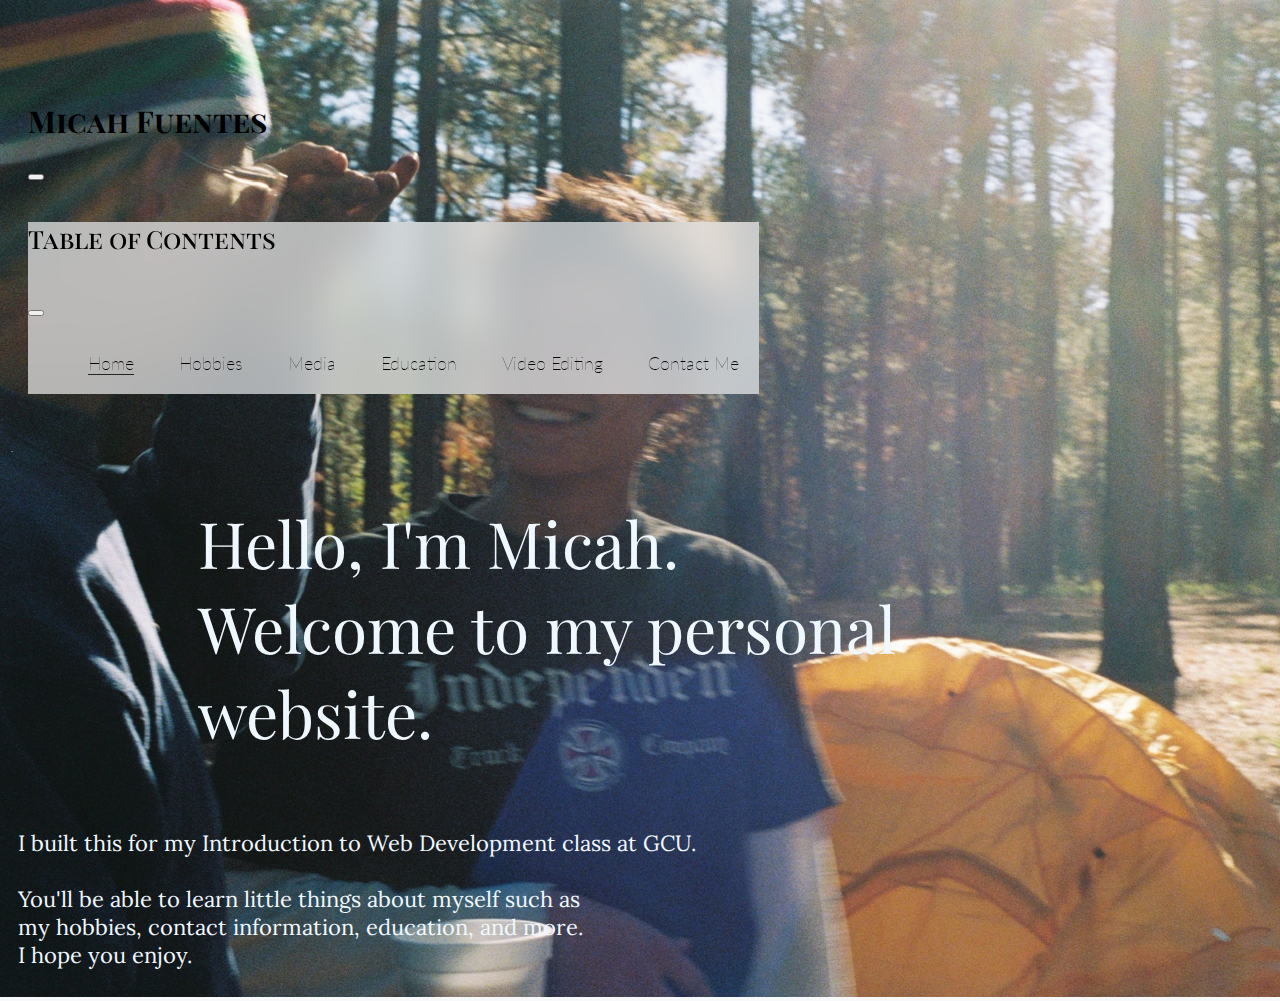
<file: index.html>
<!DOCTYPE html>
<html lang="en">
<head>
    <meta charset="UTF-8">
    <meta name="viewport" content="width=device-width, initial-scale=1.0">
    <title>Micah Fuentes</title>
    <link rel="preconnect" href="https://fonts.googleapis.com" />
    <link rel="preconnect" href="https://fonts.gstatic.com" crossorigin />
    <link
      href="https://fonts.googleapis.com/css2?family=Lato:wght@100;300;400&family=Lora&family=Oswald:wght@200;300;500&family=Playfair+Display:wght@400;500;700&family=Source+Serif+4:ital,opsz,wght@0,8..60,300;0,8..60,400;1,8..60,300;1,8..60,400&display=swap"
      rel="stylesheet"
    />
    <link rel="stylesheet" href="../navbar2.css">
    <link rel="stylesheet" href="../style2.css">
    <script defer src="../textfade.js"></script>

    <link href="https://cdn.jsdelivr.net/npm/bootstrap@5.3.2/dist/css/bootstrap.min.css" rel="stylesheet" integrity="sha384-T3c6CoIi6uLrA9TneNEoa7RxnatzjcDSCmG1MXxSR1GAsXEV/Dwwykc2MPK8M2HN" crossorigin="anonymous">
    <script 
    src="https://cdn.jsdelivr.net/npm/bootstrap@5.3.2/dist/js/bootstrap.bundle.min.js" integrity="sha384-C6RzsynM9kWDrMNeT87bh95OGNyZPhcTNXj1NW7RuBCsyN/o0jlpcV8Qyq46cDfL" crossorigin="anonymous">
    </script>
    <link rel="stylesheet" href="/bootstrap.css">

</head>
<body id="background1">
    <!-- Navigation Bar -->
    <nav class="navbar navbar-expand-lg bg-body-tertiary fixed-top nav2">
      <div class="container-fluid">
        <h1 class="navbar-brand logo2">Micah Fuentes</h1>
        <button class="navbar-toggler shadow-none border-0" type="button" data-bs-toggle="offcanvas" data-bs-target="#offcanvasNavbar" aria-controls="offcanvasNavbar" aria-label="Toggle navigation">
          <span class="navbar-toggler-icon"></span>
        </button>
        <div class="sidebar offcanvas offcanvas-end" tabindex="-1" id="offcanvasNavbar" aria-labelledby="offcanvasNavbarLabel">

          <div class="offcanvas-header">
            <h5 class="offcanvas-title tableOfContents" id="offcanvasNavbarLabel">Table of Contents</h5>
            <button type="button" class="btn-close" data-bs-dismiss="offcanvas" aria-label="Close"></button>
          </div>

          <div class="offcanvas-body">
            <ul class="navbar-nav justify-content-end flex-grow-1 pe-3">
              <li class="nav-item">
                <a class="nav-link" id="activePage" href="index.html">Home</a>
              </li>
              <li class="nav-item">
                <a class="nav-link" href="hobbies.html">Hobbies</a>
              </li>
              <li class="nav-item">
                <a class="nav-link" href="media.html">Media</a>
              </li>
              <li class="nav-item">
                  <a class="nav-link" href="education.html">Education</a>
              </li>
              <li class="nav-item">
                  <a class="nav-link" href="editing.html">Video Editing</a>
              </li>
              <li class="nav-item">
                  <a class="nav-link" href="contactme.html">Contact Me</a>
              </li>
            </ul>
          </div>
        </div>
      </div>
    </nav>

    <!-- Homepage Text -->
    
    <p id="homepageA" class="fade-in-object container">Hello, I'm Micah. <br> Welcome to my personal website.</p>
    <p id="homepageB" class="longFadeIn container">
        <span>I built this for my Introduction to Web Development class at GCU. <br> <br> 
        You'll be able to learn little things about myself such as <br> my hobbies, contact information, education, and more. <br> 
        I hope you enjoy.</span>
    </p>
</body>
</html>
</file>
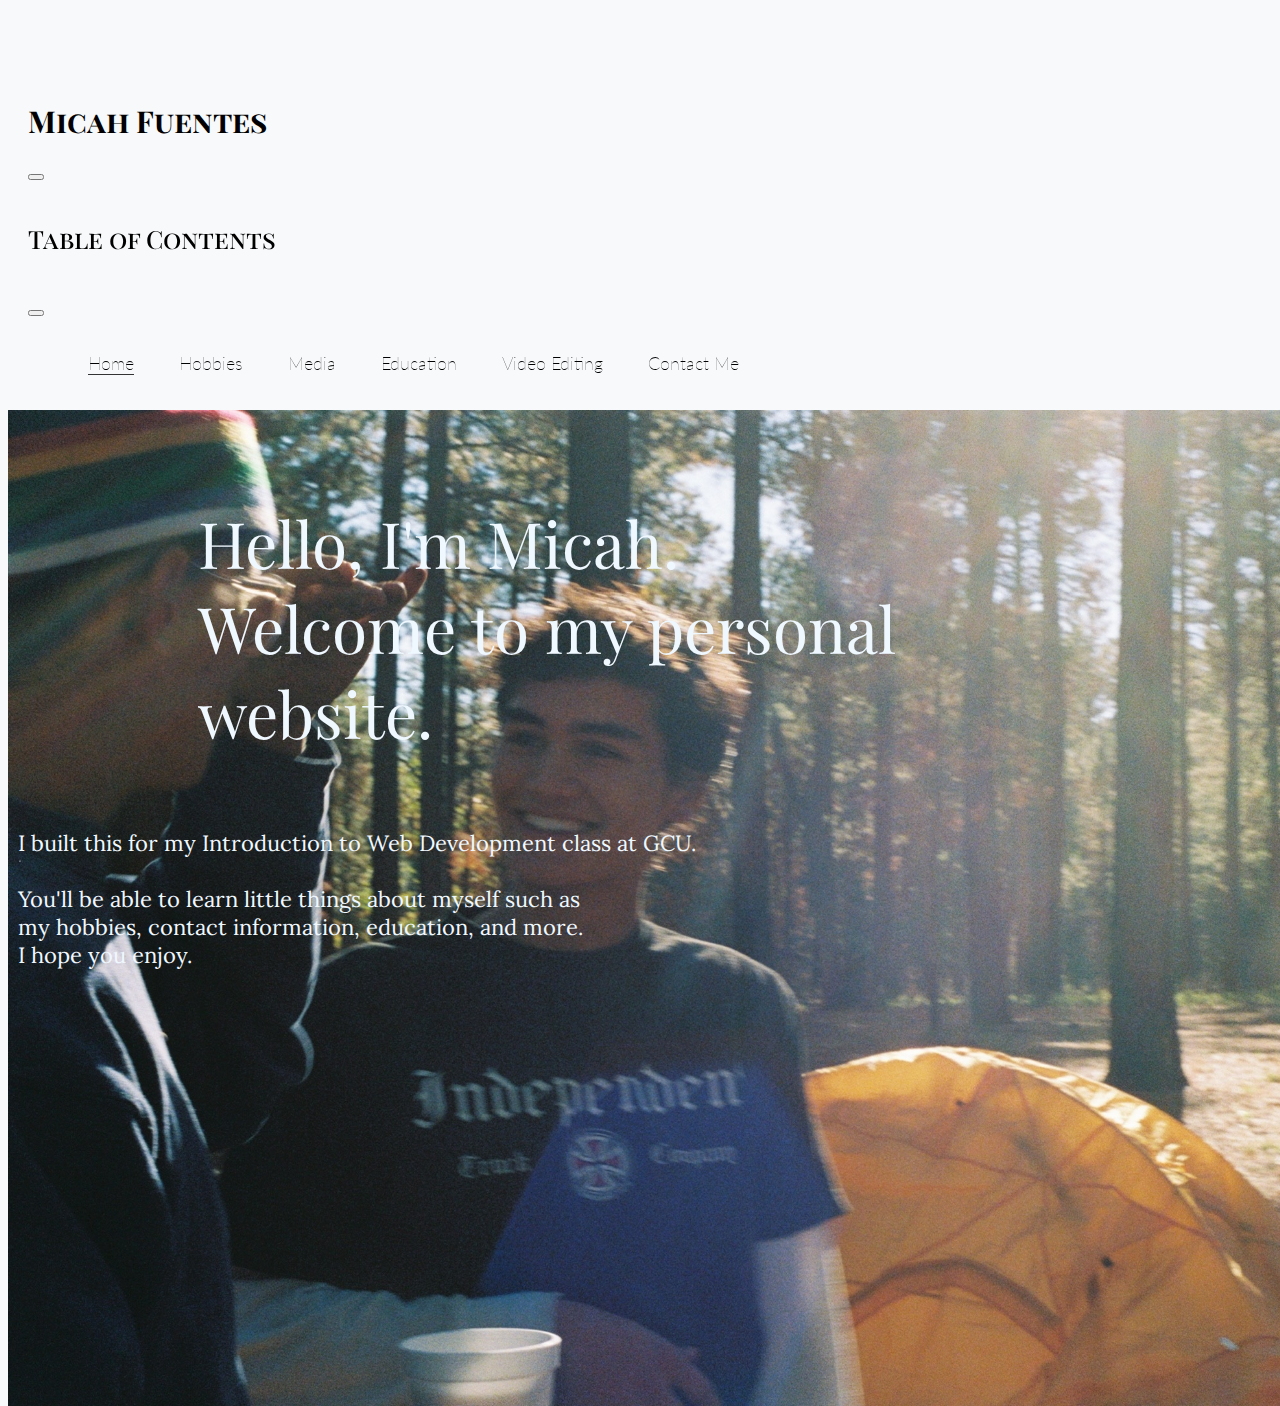
<file: milestone1/index.html>
<!DOCTYPE html>
<html lang="en">
<head>
    <meta charset="UTF-8">
    <meta name="viewport" content="width=device-width, initial-scale=1.0">
    <title>Micah Fuentes</title>
    <link rel="preconnect" href="https://fonts.googleapis.com" />
    <link rel="preconnect" href="https://fonts.gstatic.com" crossorigin />
    <link
      href="https://fonts.googleapis.com/css2?family=Lato:wght@100;300;400&family=Lora&family=Oswald:wght@200;300;500&family=Playfair+Display:wght@400;500;700&family=Source+Serif+4:ital,opsz,wght@0,8..60,300;0,8..60,400;1,8..60,300;1,8..60,400&display=swap"
      rel="stylesheet"
    />
    <link rel="stylesheet" href="../navbar2.css">
    <link rel="stylesheet" href="../style2.css">
    <script defer src="../textfade.js"></script>

    <link href="https://cdn.jsdelivr.net/npm/bootstrap@5.3.2/dist/css/bootstrap.min.css" rel="stylesheet" integrity="sha384-T3c6CoIi6uLrA9TneNEoa7RxnatzjcDSCmG1MXxSR1GAsXEV/Dwwykc2MPK8M2HN" crossorigin="anonymous">
    <script 
    src="https://cdn.jsdelivr.net/npm/bootstrap@5.3.2/dist/js/bootstrap.bundle.min.js" integrity="sha384-C6RzsynM9kWDrMNeT87bh95OGNyZPhcTNXj1NW7RuBCsyN/o0jlpcV8Qyq46cDfL" crossorigin="anonymous">
    </script>
    <link rel="stylesheet" href="/bootstrap.css">

</head>
<body>
    <!-- Navigation Bar -->
    <nav class="navbar navbar-expand-lg bg-body-tertiary fixed-top nav2">
      <div class="container-fluid">
        <h1 class="navbar-brand logo2">Micah Fuentes</h1>
        <button class="navbar-toggler shadow-none border-0" type="button" data-bs-toggle="offcanvas" data-bs-target="#offcanvasNavbar" aria-controls="offcanvasNavbar" aria-label="Toggle navigation">
          <span class="navbar-toggler-icon"></span>
        </button>
        <div class="sidebar offcanvas offcanvas-end" tabindex="-1" id="offcanvasNavbar" aria-labelledby="offcanvasNavbarLabel">

          <div class="offcanvas-header">
            <h5 class="offcanvas-title tableOfContents" id="offcanvasNavbarLabel">Table of Contents</h5>
            <button type="button" class="btn-close" data-bs-dismiss="offcanvas" aria-label="Close"></button>
          </div>

          <div class="offcanvas-body">
            <ul class="navbar-nav justify-content-end flex-grow-1 pe-3">
              <li class="nav-item">
                <a class="nav-link" id="activePage" href="../milestone1/index.html">Home</a>
              </li>
              <li class="nav-item">
                <a class="nav-link" href="../milestone3/hobbies.html">Hobbies</a>
              </li>
              <li class="nav-item">
                <a class="nav-link" href="../milestone4/media.html">Media</a>
              </li>
              <li class="nav-item">
                  <a class="nav-link" href="../milestone5/education.html">Education</a>
              </li>
              <li class="nav-item">
                  <a class="nav-link" href="../milestone5/editing.html">Video Editing</a>
              </li>
              <li class="nav-item">
                  <a class="nav-link" href="../milestone2/contactme.html">Contact Me</a>
              </li>
            </ul>
          </div>
        </div>
      </div>
    </nav>

    <!-- Background Image -->
    <img src="../images/homepagepic.jpeg" id="Background">

    <!-- Homepage Text -->
    
    <p id="homepageA" class="fade-in-object container">Hello, I'm Micah. <br> Welcome to my personal website.</p>
    <p id="homepageB" class="longFadeIn container">
        <span>I built this for my Introduction to Web Development class at GCU. <br> <br> 
        You'll be able to learn little things about myself such as <br> my hobbies, contact information, education, and more. <br> 
        I hope you enjoy.</span>
    </p>
</body>
</html>
</file>
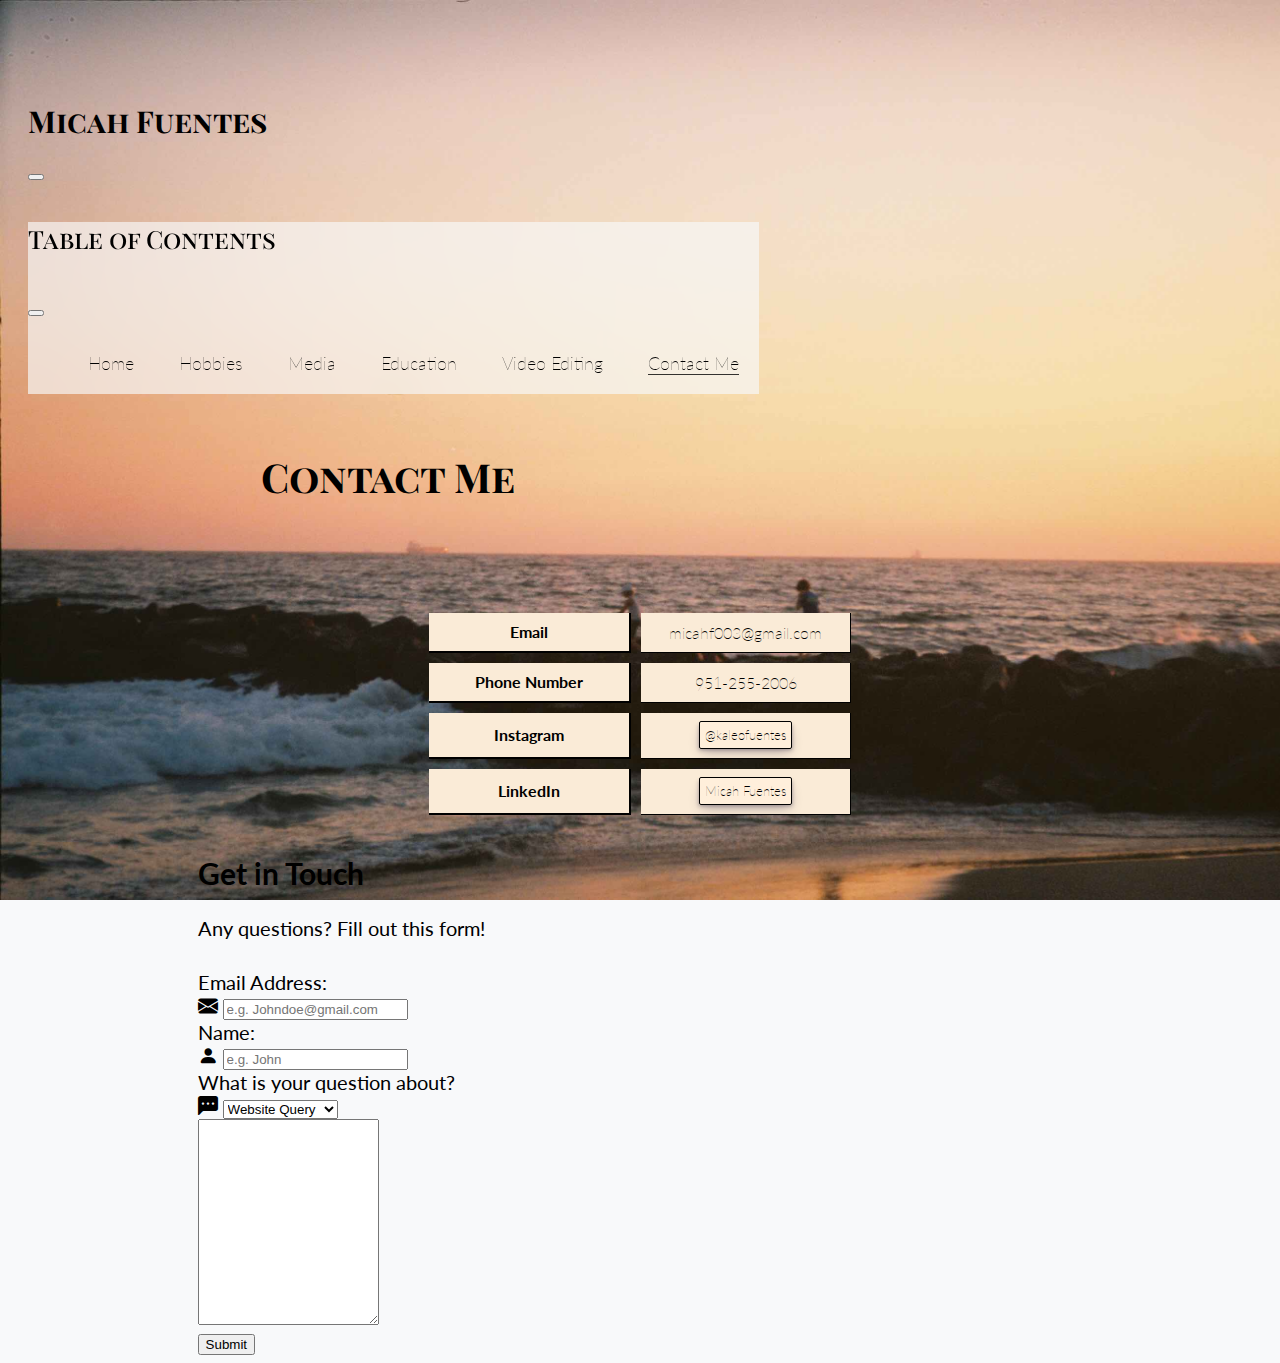
<file: contactme.html>
<!DOCTYPE html>
<html lang="en">
<head>
    <meta charset="UTF-8">
    <meta name="viewport" content="width=device-width, initial-scale=1.0">
    <title>Contact Me</title>
    <link rel="preconnect" href="https://fonts.googleapis.com" />
    <link rel="preconnect" href="https://fonts.gstatic.com" crossorigin />
    <link
      href="https://fonts.googleapis.com/css2?family=Lato:wght@100;300;400&family=Lora&family=Oswald:wght@200;300;500&family=Playfair+Display:wght@400;500;700&family=Source+Serif+4:ital,opsz,wght@0,8..60,300;0,8..60,400;1,8..60,300;1,8..60,400&display=swap"
      rel="stylesheet"
    />
    <link rel="stylesheet" href="../navbar2.css">
    <link rel="stylesheet" href="../style2.css">

    <link href="https://cdn.jsdelivr.net/npm/bootstrap@5.3.2/dist/css/bootstrap.min.css" rel="stylesheet" integrity="sha384-T3c6CoIi6uLrA9TneNEoa7RxnatzjcDSCmG1MXxSR1GAsXEV/Dwwykc2MPK8M2HN" crossorigin="anonymous">
    <script 
    src="https://cdn.jsdelivr.net/npm/bootstrap@5.3.2/dist/js/bootstrap.bundle.min.js" integrity="sha384-C6RzsynM9kWDrMNeT87bh95OGNyZPhcTNXj1NW7RuBCsyN/o0jlpcV8Qyq46cDfL" crossorigin="anonymous">
    </script>

    <link rel="stylesheet" href="/bootstrap.css">
    <link rel="stylesheet" href="https://cdn.jsdelivr.net/npm/bootstrap-icons@1.11.2/font/bootstrap-icons.min.css">
</head>
<body id="background2">
    
    <!-- Navigation Bar -->
    <nav class="navbar navbar-expand-lg bg-body-tertiary fixed-top nav2">
        <div class="container-fluid">
          <h1 class="navbar-brand logo2">Micah Fuentes</h1>
          <button class="navbar-toggler shadow-none border-0" type="button" data-bs-toggle="offcanvas" data-bs-target="#offcanvasNavbar" aria-controls="offcanvasNavbar" aria-label="Toggle navigation">
            <span class="navbar-toggler-icon"></span>
          </button>
          <div class="sidebar offcanvas offcanvas-end" tabindex="-1" id="offcanvasNavbar" aria-labelledby="offcanvasNavbarLabel">

            <div class="offcanvas-header">
              <h5 class="offcanvas-title tableOfContents" id="offcanvasNavbarLabel">Table of Contents</h5>
              <button type="button" class="btn-close" data-bs-dismiss="offcanvas" aria-label="Close"></button>
            </div>

            <div class="offcanvas-body">
              <ul class="navbar-nav justify-content-end flex-grow-1 pe-3">
                <li class="nav-item">
                  <a class="nav-link" href="index.html">Home</a>
                </li>
                <li class="nav-item">
                  <a class="nav-link" href="hobbies.html">Hobbies</a>
                </li>
                <li class="nav-item">
                  <a class="nav-link" href="media.html">Media</a>
                </li>
                <li class="nav-item">
                    <a class="nav-link" href="education.html">Education</a>
                </li>
                <li class="nav-item">
                    <a class="nav-link" href="editing.html">Video Editing</a>
                </li>
                <li class="nav-item">
                    <a class="nav-link" id="activePage" href="contactme.html">Contact Me</a>
                </li>
              </ul>
            </div>
          </div>
        </div>
      </nav>

    <!-- Background -->
    <!-- <img src="../images/contactme.jpeg" alt="Picture I Took" id="Background" style="background-repeat: repeat-y;"> -->
    <div class="headerContainer">
        <h1 class="logo">Contact Me</h1>
    </div>
    <!-- Contact Table -->

    <div>
        <center>
        <table class="ContactMeTable">
            <tr>
                <th>Email</th>
                <td>micahf003@gmail.com</td>
            </tr>
            <tr>
                <th>Phone Number</th>
                <td>951-255-2006</td>
            </tr>
            <tr>
                <th>Instagram</th>
                <td>
                    <!-- Button -->
                    <button class="buttonBounce">
                        <a href="https://instagram.com/kaleofuentes?igshid=MzMyNGUyNmU2YQ%3D%3D&utm_source=qr" target="_blank" class="socialMediaButton"> @kaleofuentes</a>
                    </button>
                </td>
            </tr>
            <tr>
                <th>LinkedIn</th>
                <td>
                    <!-- Button -->
                    <button class="buttonBounce">
                        <a href="https://www.linkedin.com/in/micah-fuentes-b19b67279" target="_blank" class="socialMediaButton"> Micah Fuentes</a>
                    </button>
                </td>
            </tr>
        </table>
        </center>
    </div>

    <!-- Contact Form -->
    <div class="container-lag contactForm">
      <div class="text-center">
        <h2>Get in Touch</h2>
        <p class="lead">Any questions? Fill out this form!</p>
      </div>
      <div class="row justify-content-center my-5">
        
        <div class="col-lg-6 bg-light bg-gradient border rounded paddingTop">
          <form method="POST" action="https://postman-echo.com/post">
            <!-- Email Address -->
            <div class="form-group row">
            <label for="email" class="col-form-label">Email Address:</label>
            <div class="mb-4 input-group">
              <span class="input-group-text">
                <i class="bi bi-envelope-fill"></i>
              </span>
              <input type="email" class="form-control" id="email" name="email" placeholder="e.g. Johndoe@gmail.com">
            </div>
          </div>
            <!-- Name -->
            <div class="form-group row">
            <label for="name" class="col-form-label">Name:</label>
            <div class="mb-4 input-group">
              <span class="input-group-text">
                <i class="bi bi-person-fill"></i>
              </span>
              <input type="text" class="form-control" id="name" name="name" placeholder="e.g. John">
            </div>
          </div>
            
            <!-- Subject -->
            <div class="form-group row">
            <label for="subject" class="col-form-label">What is your question about?</label>
            <div class="input-group mb-4">
              <span class="input-group-text">
                <i class="bi bi-chat-left-dots-fill"></i>
              </span>
              <select class="form-select" id="subject" name="subject">
                <option value="Website Question" selected>Website Query</option>
                <option value="Personal Question">Personal Query</option>
                <option value="Other Question">Other</option>
              </select>
            </div>
          </div>

            <!-- Query -->
            <div class="form-floating mb-2 mt-3 form-group-row">
            <textarea id="message" name="message" class="form-control" style="height: 200px"></textarea>
          </div>

          <div class="mb-4 text-center">
            <button type="submit" class="btn btn-light">Submit</button>
          </div>

          </form>
        </div>
      </div>
    </div>

</body>
</html>
</file>
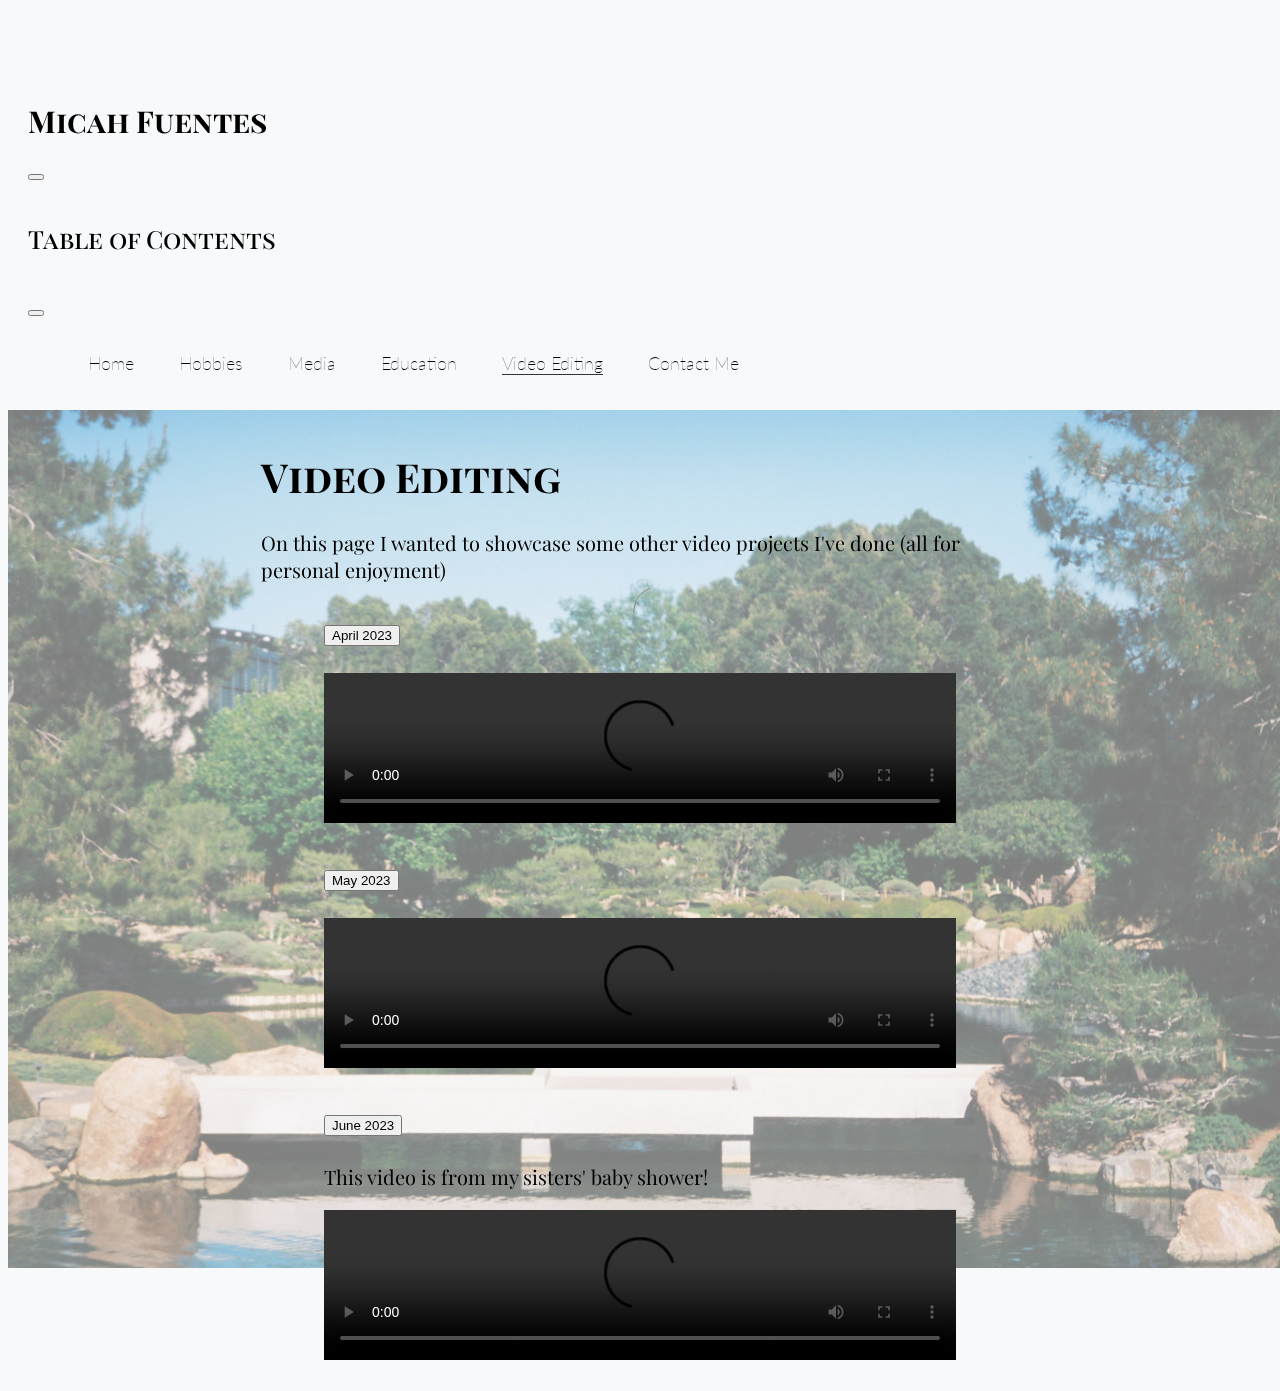
<file: editing.html>
<!DOCTYPE html>
<html lang="en">
<head>
    <meta charset="UTF-8">
    <meta name="viewport" content="width=device-width, initial-scale=1.0">
    <title>Video Editing</title>
    <link rel="preconnect" href="https://fonts.googleapis.com" />
    <link rel="preconnect" href="https://fonts.gstatic.com" crossorigin />
    <link
      href="https://fonts.googleapis.com/css2?family=Lato:wght@100;300;400&family=Lora&family=Oswald:wght@200;300;500&family=Playfair+Display:wght@400;500;700&family=Source+Serif+4:ital,opsz,wght@0,8..60,300;0,8..60,400;1,8..60,300;1,8..60,400&display=swap"
      rel="stylesheet"
    />
    <link rel="stylesheet" href="../navbar2.css">
    <link rel="stylesheet" href="../style2.css">
    <link href="https://cdn.jsdelivr.net/npm/bootstrap@5.3.2/dist/css/bootstrap.min.css" rel="stylesheet" integrity="sha384-T3c6CoIi6uLrA9TneNEoa7RxnatzjcDSCmG1MXxSR1GAsXEV/Dwwykc2MPK8M2HN" crossorigin="anonymous">
    <script 
    src="https://cdn.jsdelivr.net/npm/bootstrap@5.3.2/dist/js/bootstrap.bundle.min.js" integrity="sha384-C6RzsynM9kWDrMNeT87bh95OGNyZPhcTNXj1NW7RuBCsyN/o0jlpcV8Qyq46cDfL" crossorigin="anonymous">
    </script>

    <link rel="stylesheet" href="/bootstrap.css">
</head>
<body>

  <nav class="navbar navbar-expand-lg bg-body-tertiary fixed-top nav2">
    <div class="container-fluid">
      <h1 class="navbar-brand logo2">Micah Fuentes</h1>
      <button class="navbar-toggler shadow-none border-0" type="button" data-bs-toggle="offcanvas" data-bs-target="#offcanvasNavbar" aria-controls="offcanvasNavbar" aria-label="Toggle navigation">
        <span class="navbar-toggler-icon"></span>
      </button>
      <div class="sidebar offcanvas offcanvas-end" tabindex="-1" id="offcanvasNavbar" aria-labelledby="offcanvasNavbarLabel">

        <div class="offcanvas-header">
          <h5 class="offcanvas-title tableOfContents" id="offcanvasNavbarLabel">Table of Contents</h5>
          <button type="button" class="btn-close" data-bs-dismiss="offcanvas" aria-label="Close"></button>
        </div>

        <div class="offcanvas-body">
          <ul class="navbar-nav justify-content-end flex-grow-1 pe-3">
            <li class="nav-item">
              <a class="nav-link" href="index.html">Home</a>
            </li>
            <li class="nav-item">
              <a class="nav-link" href="hobbies.html">Hobbies</a>
            </li>
            <li class="nav-item">
              <a class="nav-link" href="media.html">Media</a>
            </li>
            <li class="nav-item">
                <a class="nav-link" href="education.html">Education</a>
            </li>
            <li class="nav-item">
                <a class="nav-link" id="activePage" href="editing.html">Video Editing</a>
            </li>
            <li class="nav-item">
                <a class="nav-link" href="contactme.html">Contact Me</a>
            </li>
          </ul>
        </div>
      </div>
    </div>
  </nav>

      
    <img src="../images/garden.jpg" class="backgroundImg">


    <div class="headerContainer">
        <h1 class="logo">Video Editing</h1>
        <p>On this page I wanted to showcase some other video projects I've done (all for personal enjoyment)</p>
    </div>

    <!-- BOOTSTRAP ACCORDION -->
    <div class="vidContainer" >
        <div class="accordion" id="accordionPanelsStayOpenExample">
            <div class="accordion-item">
              <h2 class="accordion-header">
                <button class="accordion-button" type="button" data-bs-toggle="collapse" data-bs-target="#panelsStayOpen-collapseOne" aria-expanded="true" aria-controls="panelsStayOpen-collapseOne">
                  April 2023 
                </button>
              </h2>
              <div id="panelsStayOpen-collapseOne" class="accordion-collapse collapse show">
                <div class="accordion-body">

                    <video controls class="vidFit">
                        <source src="/WebsiteVids/mov1.mov" type="video/mp4">
                      Your browser does not support the video tag.
                      </video>

                </div>
              </div>
            </div>
            <div class="accordion-item">
              <h2 class="accordion-header">
                <button class="accordion-button collapsed" type="button" data-bs-toggle="collapse" 
                data-bs-target="#panelsStayOpen-collapseTwo" aria-expanded="false" aria-controls="panelsStayOpen-collapseTwo">
                  May 2023
                </button>
              </h2>
              <div id="panelsStayOpen-collapseTwo" class="accordion-collapse collapse">
                <div class="accordion-body">
                    <video controls class="vidFit">
                        <source src="/WebsiteVids/mov2.mp4" type="video/mp4">
                      Your browser does not support the video tag.
                      </video> 
                </div>
              </div>
            </div>
            <div class="accordion-item">
                <h2 class="accordion-header">
                  <button class="accordion-button collapsed" type="button" data-bs-toggle="collapse" 
                  data-bs-target="#panelsStayOpen-collapseThree" aria-expanded="false" aria-controls="panelsStayOpen-collapseThree">
                    June 2023
                  </button>
                </h2>
                <div id="panelsStayOpen-collapseThree" class="accordion-collapse collapse">
                  <div class="accordion-body">
                    <p>This video is from my sisters' baby shower!</p>
                    <video controls class="vidFit">
                        <source src="/WebsiteVids/mov3.mp4" type="video/mp4">
                      Your browser does not support the video tag.
                      </video> 
                  </div>
                </div>
              </div>
          </div>
    </div>   
    <br>                         
</body>
</html>
</file>
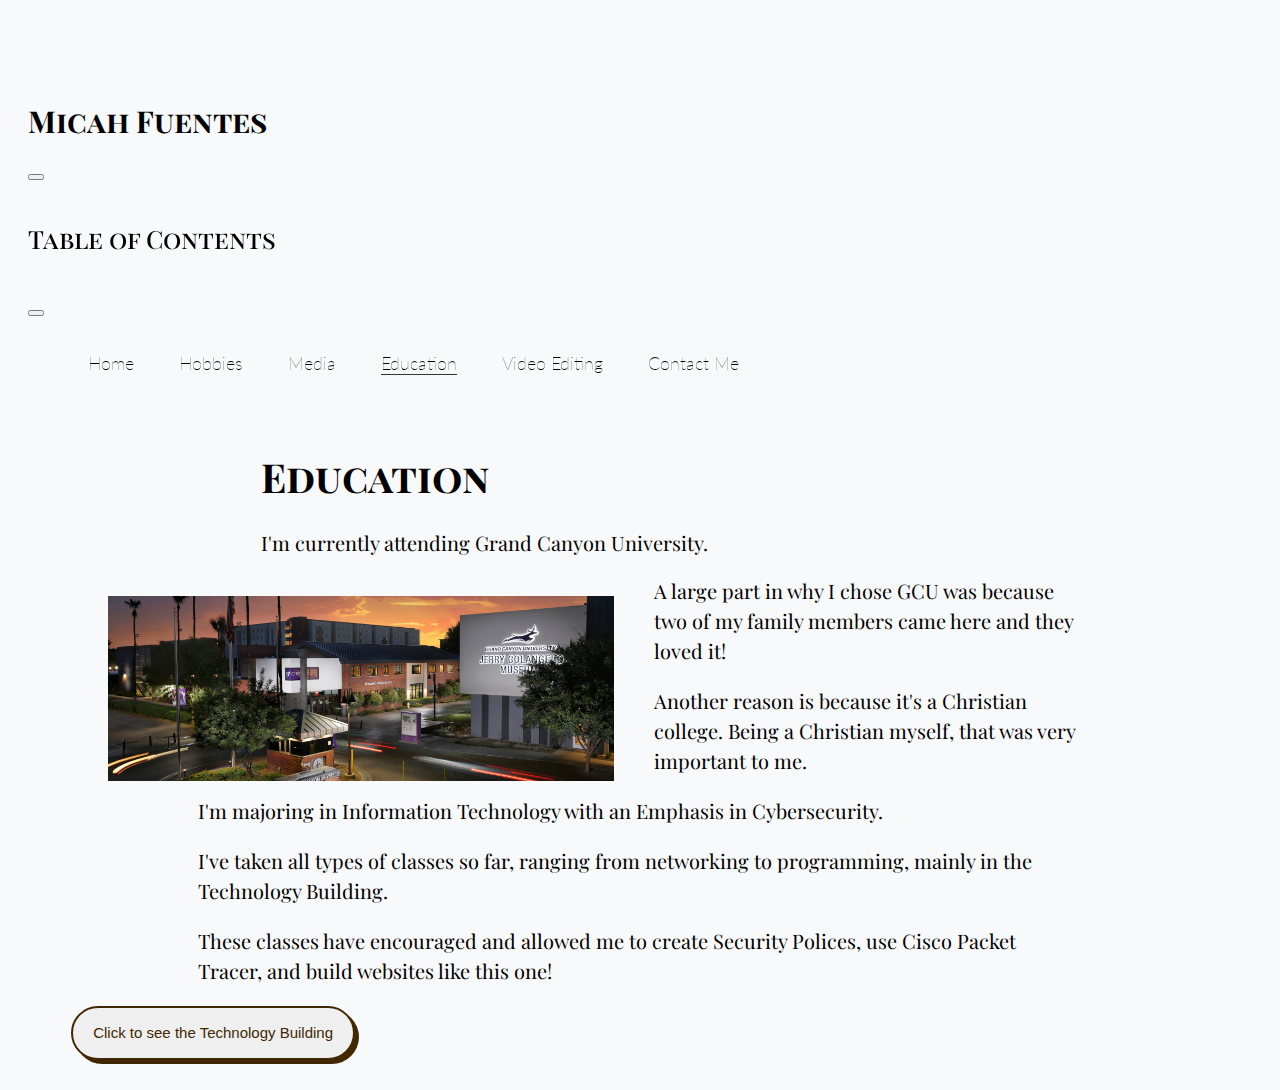
<file: education.html>
<!DOCTYPE html>
<html lang="en">
<head>
    <meta charset="UTF-8">
    <meta name="viewport" content="width=device-width, initial-scale=1.0">
    <title>Education</title>
    <link rel="preconnect" href="https://fonts.googleapis.com" />
    <link rel="preconnect" href="https://fonts.gstatic.com" crossorigin />
    <link
      href="https://fonts.googleapis.com/css2?family=Lato:wght@100;300;400&family=Lora:wght@100;300;500&family=Oswald:wght@200;300;500&family=Playfair+Display:wght@400;500;700&family=Source+Serif+4:ital,opsz,wght@0,8..60,300;0,8..60,400;1,8..60,300;1,8..60,400&display=swap"
      rel="stylesheet"
    />
    <link rel="stylesheet" href="../navbar2.css">
    <link rel="stylesheet" href="../style2.css">
    <link href="https://cdn.jsdelivr.net/npm/bootstrap@5.3.2/dist/css/bootstrap.min.css" rel="stylesheet" integrity="sha384-T3c6CoIi6uLrA9TneNEoa7RxnatzjcDSCmG1MXxSR1GAsXEV/Dwwykc2MPK8M2HN" crossorigin="anonymous">
    <script 
    src="https://cdn.jsdelivr.net/npm/bootstrap@5.3.2/dist/js/bootstrap.bundle.min.js" integrity="sha384-C6RzsynM9kWDrMNeT87bh95OGNyZPhcTNXj1NW7RuBCsyN/o0jlpcV8Qyq46cDfL" crossorigin="anonymous">
    </script>
    <link rel="stylesheet" href="/bootstrap.css">
    <script defer src="../functions.js"></script>
    <!-- JQuery -->
    <script src="https://code.jquery.com/jquery-3.7.0.min.js"></script>
</head>
<body>

  <nav class="navbar navbar-expand-lg bg-body-tertiary fixed-top nav2">
    <div class="container-fluid">
      <h1 class="navbar-brand logo2">Micah Fuentes</h1>
      <button class="navbar-toggler shadow-none border-0" type="button" data-bs-toggle="offcanvas" data-bs-target="#offcanvasNavbar" aria-controls="offcanvasNavbar" aria-label="Toggle navigation">
        <span class="navbar-toggler-icon"></span>
      </button>
      <div class="sidebar offcanvas offcanvas-end" tabindex="-1" id="offcanvasNavbar" aria-labelledby="offcanvasNavbarLabel">

        <div class="offcanvas-header">
          <h5 class="offcanvas-title tableOfContents" id="offcanvasNavbarLabel">Table of Contents</h5>
          <button type="button" class="btn-close" data-bs-dismiss="offcanvas" aria-label="Close"></button>
        </div>

        <div class="offcanvas-body">
          <ul class="navbar-nav justify-content-end flex-grow-1 pe-3">
            <li class="nav-item">
              <a class="nav-link" href="index.html">Home</a>
            </li>
            <li class="nav-item">
              <a class="nav-link" href="hobbies.html">Hobbies</a>
            </li>
            <li class="nav-item">
              <a class="nav-link" href="media.html">Media</a>
            </li>
            <li class="nav-item">
                <a class="nav-link" id="activePage" href="education.html">Education</a>
            </li>
            <li class="nav-item">
                <a class="nav-link" href="editing.html">Video Editing</a>
            </li>
            <li class="nav-item">
                <a class="nav-link" href="contactme.html">Contact Me</a>
            </li>
          </ul>
        </div>
      </div>
    </div>
  </nav>

    <div class="headerContainer">
        <h1 class="logo">Education</h1>
        <p>I'm currently attending Grand Canyon University.</p>
    </div>
    <img src="../images/gcu.jpeg" class="firstEduPic"/>    
    <div class="container">
        <p>A large part in why I chose GCU was because two of my family members came here and they loved it!</p>
        <p>Another reason is because it's a Christian college. Being a Christian myself, that was very important to me.</p>
        
    </div>

    <div class="container">
      <p>I'm majoring in Information Technology with an Emphasis in Cybersecurity.</p>
      <p>I've taken all types of classes so far, ranging from networking to programming, mainly in the Technology Building.</p>
      <p>These classes have encouraged and allowed me to create Security Polices, use Cisco Packet Tracer, and build websites like this one!</p>
      
        
    </div>
    <!-- JQuery and BOOTSTRAP Card -->
    <div class="cardContainer">
      <button class="btnFadeToggle cardBtn">Click to see the Technology Building</button>
      <div class="card textFade cardSize" id="hideFirst">
          <img src="/images/technolbuil.jpeg" class="card-img-top">
          <div class="card-body">
            <h5 class="card-title">GCU's Technology Building</h5>
            <p>This is where most of my classes have been.</p>
          </div>
        </div>
    </div>

</body>
</html>
</file>
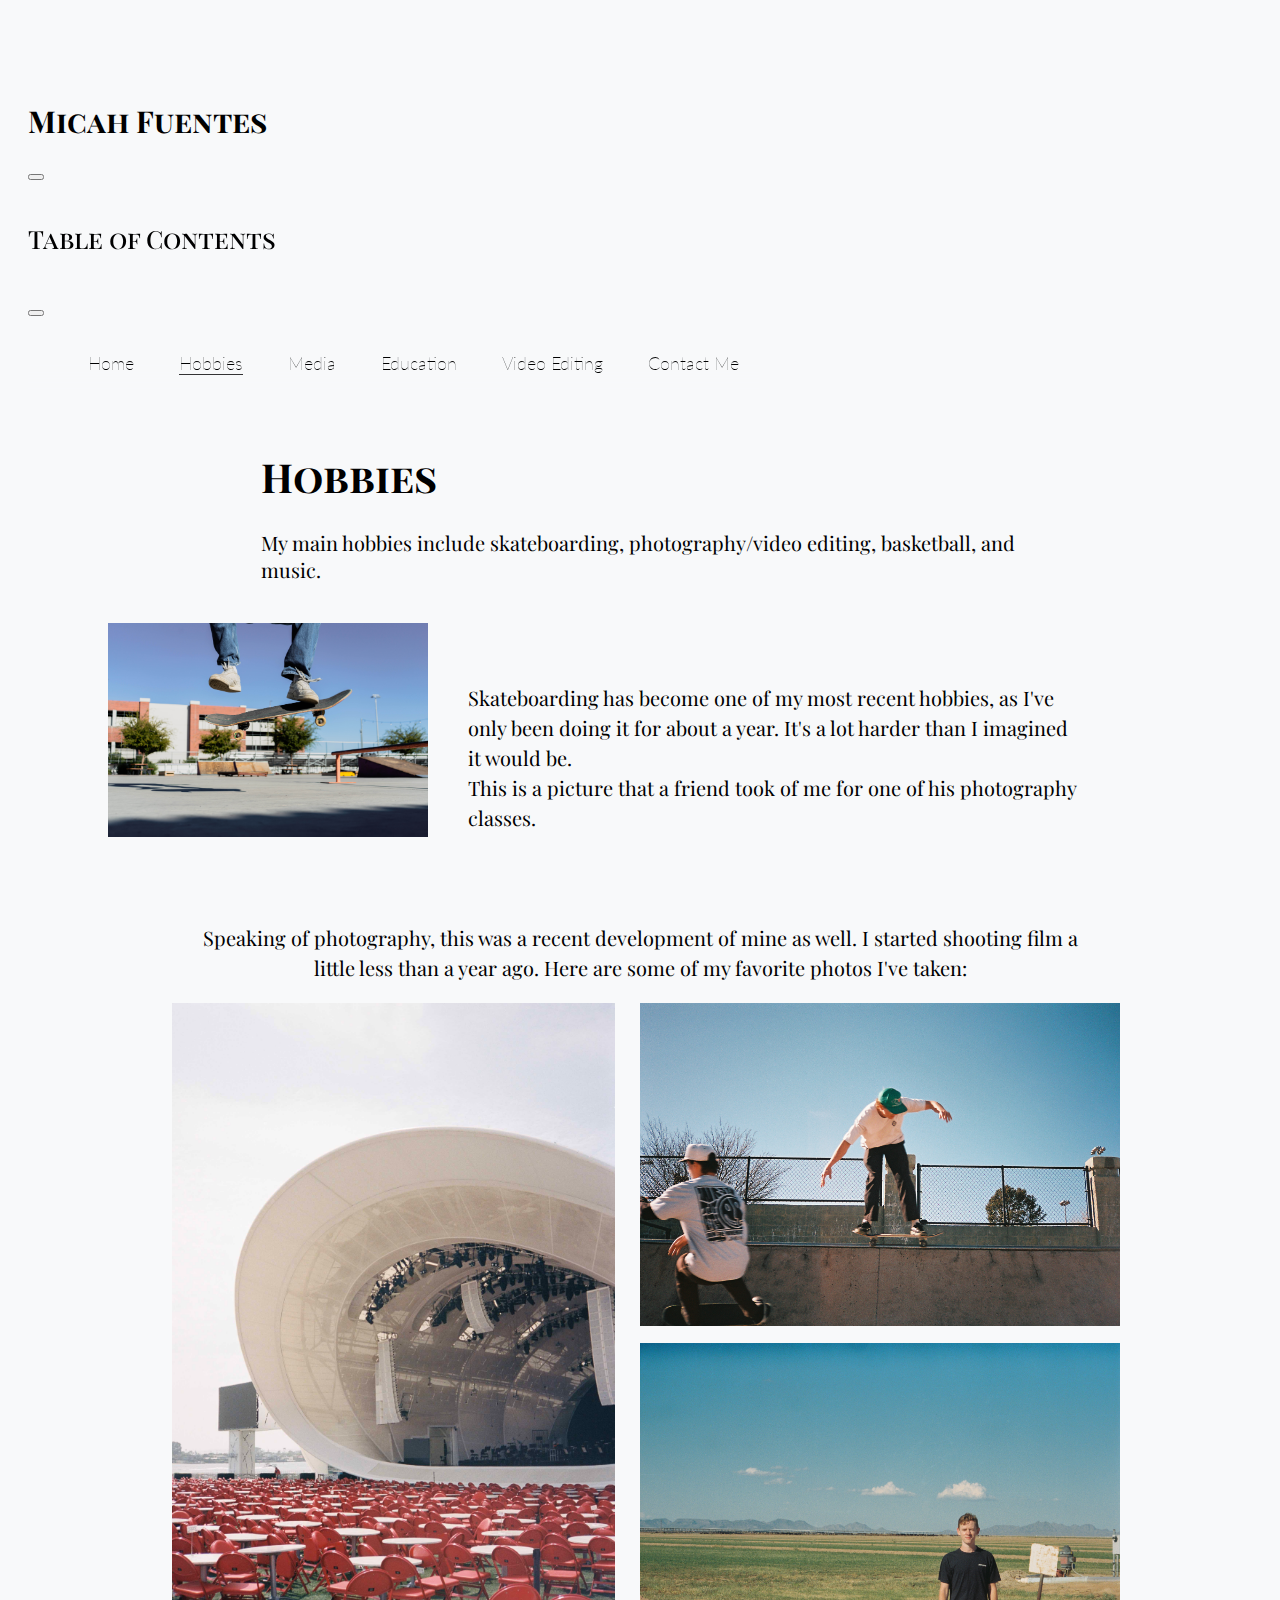
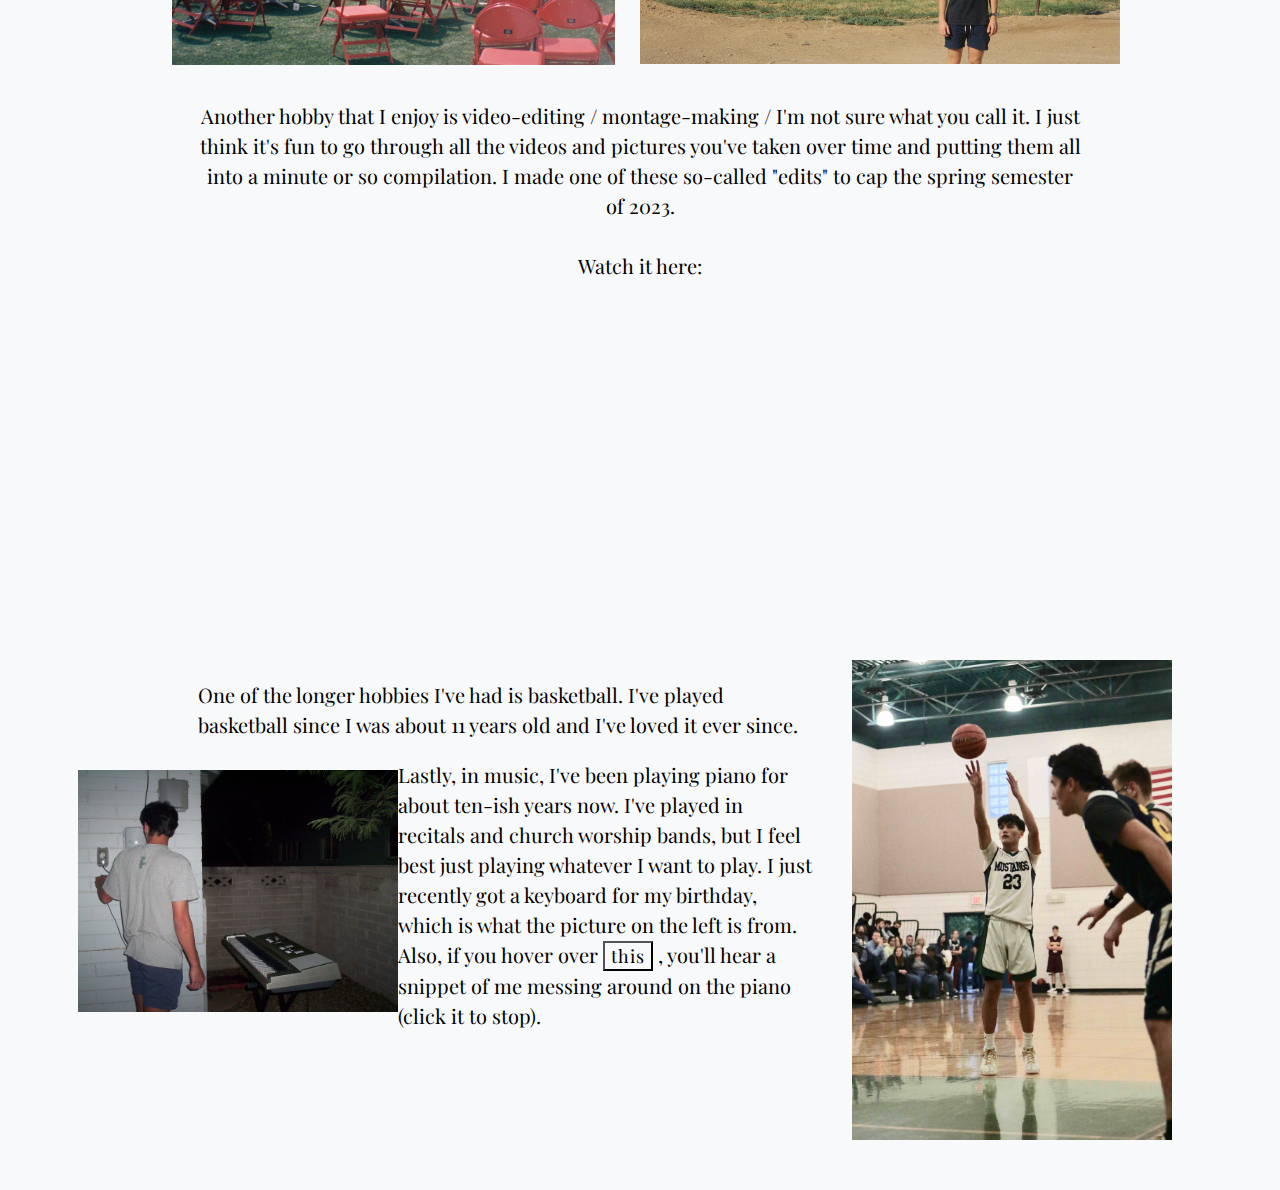
<file: hobbies.html>
<!DOCTYPE html>
<html lang="en">
<head>
    <meta charset="UTF-8">
    <meta name="viewport" content="width=device-width, initial-scale=1.0">
    <title>Hobbies</title>
    <link rel="preconnect" href="https://fonts.googleapis.com" />
    <link rel="preconnect" href="https://fonts.gstatic.com" crossorigin />
    <link
      href="https://fonts.googleapis.com/css2?family=Lato:wght@100;300;400&family=Lora&family=Oswald:wght@200;300;500&family=Playfair+Display:wght@400;500;700&family=Source+Serif+4:ital,opsz,wght@0,8..60,300;0,8..60,400;1,8..60,300;1,8..60,400&display=swap"
      rel="stylesheet"
    />
    <link href="https://cdn.jsdelivr.net/npm/bootstrap@5.3.2/dist/css/bootstrap.min.css" rel="stylesheet" integrity="sha384-T3c6CoIi6uLrA9TneNEoa7RxnatzjcDSCmG1MXxSR1GAsXEV/Dwwykc2MPK8M2HN" crossorigin="anonymous">
    <script 
    src="https://cdn.jsdelivr.net/npm/bootstrap@5.3.2/dist/js/bootstrap.bundle.min.js" integrity="sha384-C6RzsynM9kWDrMNeT87bh95OGNyZPhcTNXj1NW7RuBCsyN/o0jlpcV8Qyq46cDfL" crossorigin="anonymous">
    </script>
    <link rel="stylesheet" href="../navbar2.css">
    <link rel="stylesheet" href="../style2.css">
    <script defer src="../functions.js"></script>
    <link rel="stylesheet" href="/bootstrap.css">
</head>
<body>

    <nav class="navbar navbar-expand-lg bg-body-tertiary fixed-top nav2">
        <div class="container-fluid">
          <h1 class="navbar-brand logo2">Micah Fuentes</h1>
          <button class="navbar-toggler shadow-none border-0" type="button" data-bs-toggle="offcanvas" data-bs-target="#offcanvasNavbar" aria-controls="offcanvasNavbar" aria-label="Toggle navigation">
            <span class="navbar-toggler-icon"></span>
          </button>
          <div class="sidebar offcanvas offcanvas-end" tabindex="-1" id="offcanvasNavbar" aria-labelledby="offcanvasNavbarLabel">

            <div class="offcanvas-header">
              <h5 class="offcanvas-title tableOfContents" id="offcanvasNavbarLabel">Table of Contents</h5>
              <button type="button" class="btn-close" data-bs-dismiss="offcanvas" aria-label="Close"></button>
            </div>

            <div class="offcanvas-body">
              <ul class="navbar-nav justify-content-end flex-grow-1 pe-3">
                <li class="nav-item">
                  <a class="nav-link" href="index.html">Home</a>
                </li>
                <li class="nav-item">
                  <a class="nav-link" id="activePage" href="hobbies.html">Hobbies</a>
                </li>
                <li class="nav-item">
                  <a class="nav-link" href="media.html">Media</a>
                </li>
                <li class="nav-item">
                    <a class="nav-link" href="education.html">Education</a>
                </li>
                <li class="nav-item">
                    <a class="nav-link" href="editing.html">Video Editing</a>
                </li>
                <li class="nav-item">
                    <a class="nav-link" href="contactme.html">Contact Me</a>
                </li>
              </ul>
            </div>
          </div>
        </div>
      </nav>

    <div class="headerContainer">
        <h1 class="logo">Hobbies</h1>
        <p>My main hobbies include skateboarding, photography/video editing, basketball, and music. </p>
    </div>

    <img src="../images/skateboard1.jpeg" class="firstImg"/>       
    <div class="container">
            <p id="firstDesc">Skateboarding has become one of my most recent hobbies, as I've only been doing it for about a year. It's a lot harder than I imagined it would be. 
                <br>This is a picture that a friend took of me for one of his photography classes.</p>
    </div>
    <div class="container">
            <p id="secondDesc">Speaking of photography, this was a recent development of mine as well. I started shooting film a little less than a year ago. Here are some of my favorite photos I've taken: </p>
    </div>  
        
        <img src="../images/spaceship.jpeg" class="film1"/>  
        <img src="../images/skateboardzan.JPG" class="film2"/>    
        <img src="../images/luke.JPG" class="film2"/>   
    
    <div class="container">
        <p id="thirdDesc">
            Another hobby that I enjoy is video-editing / montage-making / I'm not sure what you call it. 
            I just think it's fun to go through all the videos and pictures you've taken over time and putting them all into a minute or so compilation.
            I made one of these so-called "edits" to cap the spring semester of 2023. <br>
            <br>Watch it here:
        </p>
        <p></p>
    </div>
    <div class="youtubeShort">
        <iframe width="200" height="355" src="https://www.youtube.com/embed/oQVJLKXsL1U" title="Spring 2023 Edit" frameborder="0" 
        allow="accelerometer; autoplay; clipboard-write; encrypted-media; gyroscope; picture-in-picture;" allowfullscreen></iframe>
    </div>

        <img src="../images/basketball.jpeg" class="secondImg"/>

    <div class="container">
        <p>One of the longer hobbies I've had is basketball. I've played basketball since I was about 11 years old and I've loved it ever since.</p>
    </div>
    
    <img src="../images/piano.jpg" class="lastImg"/>  
        <div class="container">
            <p>Lastly, in music, I've been playing piano for about ten-ish years now. I've played in recitals and church worship bands, 
                    but I feel best just playing whatever I want to play. I just recently got a keyboard for my birthday, which is what the picture on the left is from. 
                    Also, if you hover over
                        <input class="musicBtn" type="button" value="this" onclick="stop()" onmouseover="play()">
                        <audio loop id="audio" src="../media/fish.mp3"></audio>
                
                , you'll hear a snippet of me messing around on the piano (click it to stop).
        </div>  
        
    

   
</body>
</html>
</file>
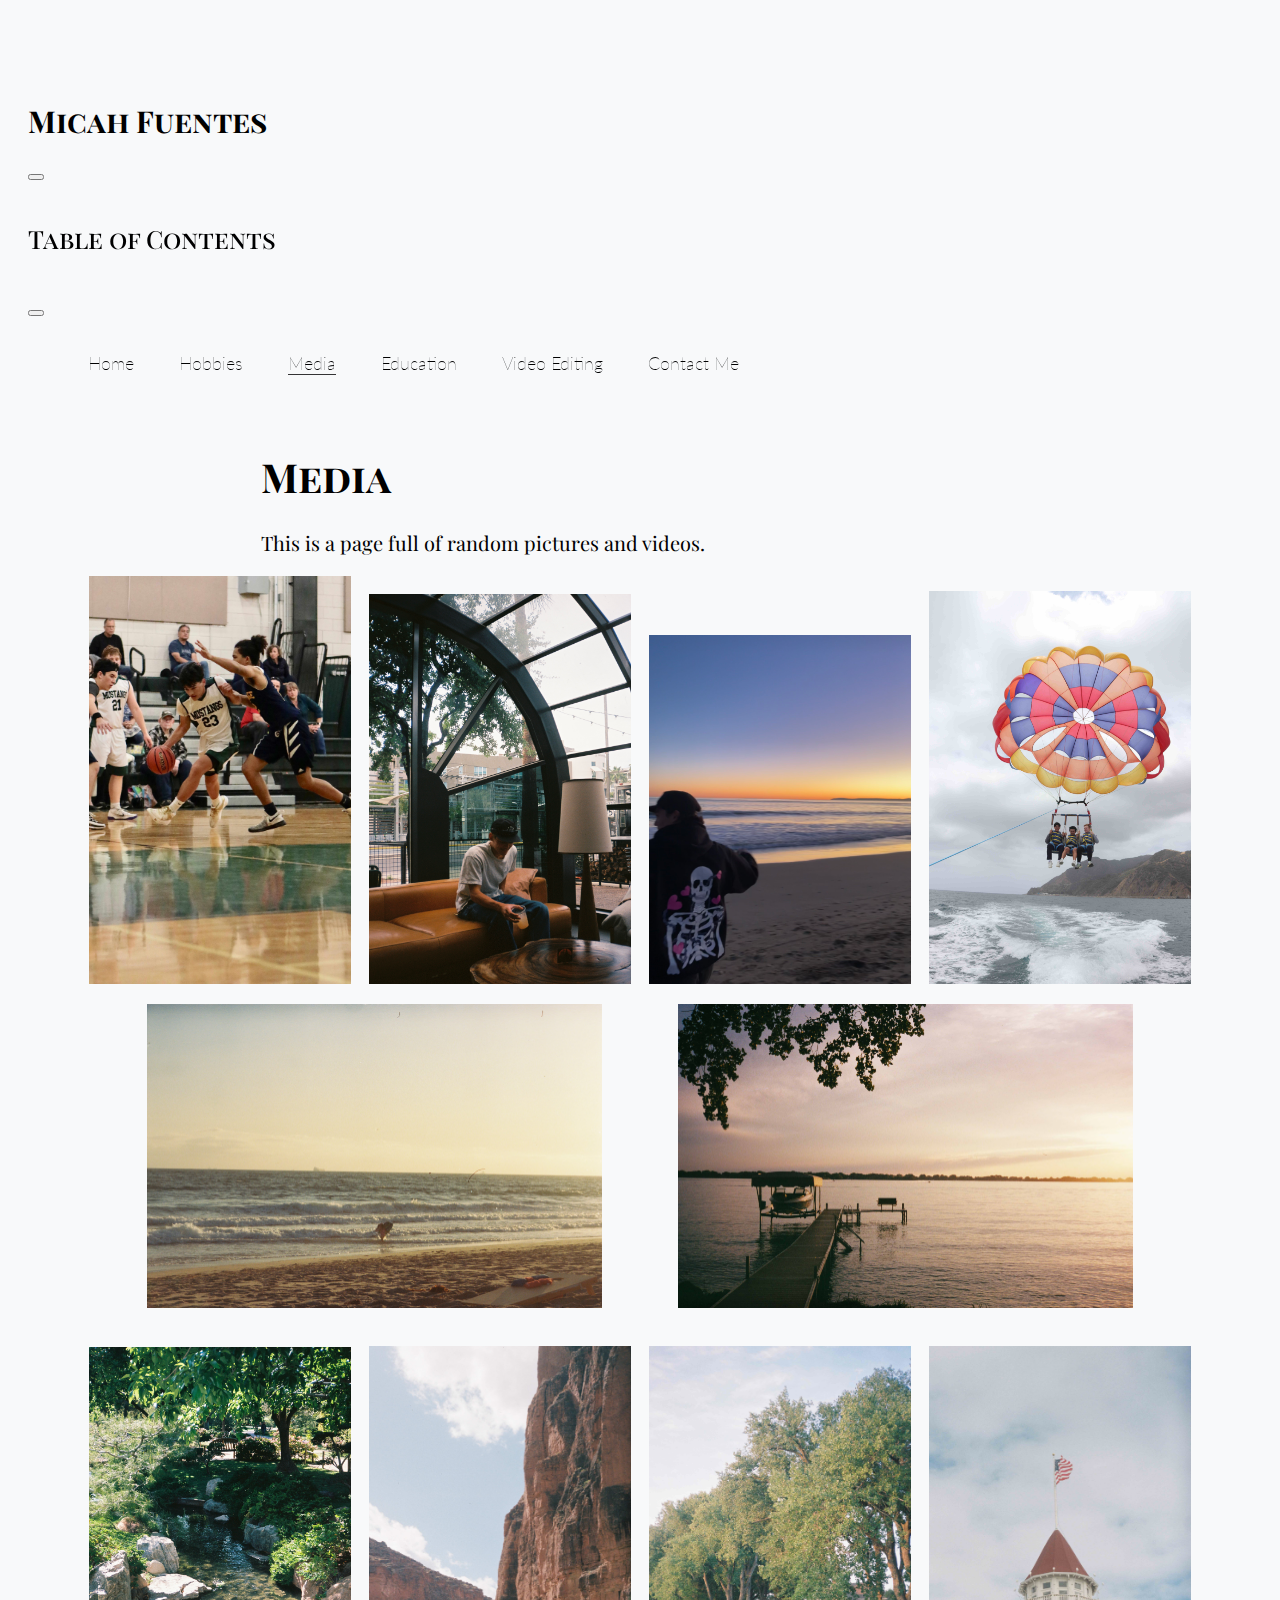
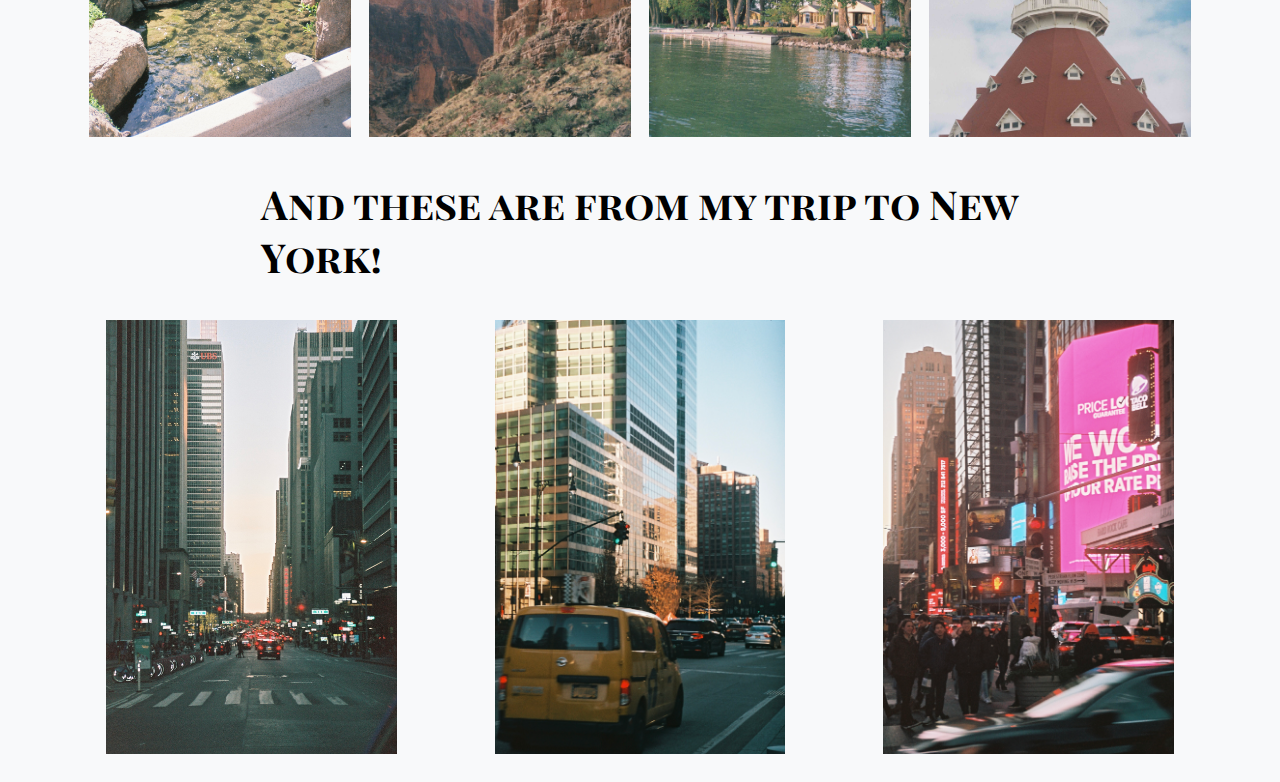
<file: media.html>
<!DOCTYPE html>
<html lang="en">
<head>
    <meta charset="UTF-8">
    <meta name="viewport" content="width=device-width, initial-scale=1.0">
    <title>Media</title>
    <link rel="preconnect" href="https://fonts.googleapis.com" />
    <link rel="preconnect" href="https://fonts.gstatic.com" crossorigin />
    <link
      href="https://fonts.googleapis.com/css2?family=Lato:wght@100;300;400&family=Lora&family=Oswald:wght@200;300;500&family=Playfair+Display:wght@400;500;700&family=Source+Serif+4:ital,opsz,wght@0,8..60,300;0,8..60,400;1,8..60,300;1,8..60,400&display=swap"
      rel="stylesheet"
    />
    <link rel="stylesheet" href="../navbar2.css">
    <link rel="stylesheet" href="../style2.css">
    <script defer src="../functions.js"></script>
    <link href="https://cdn.jsdelivr.net/npm/bootstrap@5.3.2/dist/css/bootstrap.min.css" rel="stylesheet" integrity="sha384-T3c6CoIi6uLrA9TneNEoa7RxnatzjcDSCmG1MXxSR1GAsXEV/Dwwykc2MPK8M2HN" crossorigin="anonymous">
    <script 
    src="https://cdn.jsdelivr.net/npm/bootstrap@5.3.2/dist/js/bootstrap.bundle.min.js" integrity="sha384-C6RzsynM9kWDrMNeT87bh95OGNyZPhcTNXj1NW7RuBCsyN/o0jlpcV8Qyq46cDfL" crossorigin="anonymous">
    </script>
    <link rel="stylesheet" href="/bootstrap.css">
</head>
<body>

    <nav class="navbar navbar-expand-lg bg-body-tertiary fixed-top nav2">
        <div class="container-fluid">
          <h1 class="navbar-brand logo2">Micah Fuentes</h1>
          <button class="navbar-toggler shadow-none border-0" type="button" data-bs-toggle="offcanvas" data-bs-target="#offcanvasNavbar" aria-controls="offcanvasNavbar" aria-label="Toggle navigation">
            <span class="navbar-toggler-icon"></span>
          </button>
          <div class="sidebar offcanvas offcanvas-end" tabindex="-1" id="offcanvasNavbar" aria-labelledby="offcanvasNavbarLabel">

            <div class="offcanvas-header">
              <h5 class="offcanvas-title tableOfContents" id="offcanvasNavbarLabel">Table of Contents</h5>
              <button type="button" class="btn-close" data-bs-dismiss="offcanvas" aria-label="Close"></button>
            </div>

            <div class="offcanvas-body">
              <ul class="navbar-nav justify-content-end flex-grow-1 pe-3">
                <li class="nav-item">
                  <a class="nav-link" href="index.html">Home</a>
                </li>
                <li class="nav-item">
                  <a class="nav-link" href="hobbies.html">Hobbies</a>
                </li>
                <li class="nav-item">
                  <a class="nav-link" id="activePage" href="media.html">Media</a>
                </li>
                <li class="nav-item">
                    <a class="nav-link" href="education.html">Education</a>
                </li>
                <li class="nav-item">
                    <a class="nav-link" href="editing.html">Video Editing</a>
                </li>
                <li class="nav-item">
                    <a class="nav-link" href="contactme.html">Contact Me</a>
                </li>
              </ul>
            </div>
          </div>
        </div>
      </nav>
 

    <div class="headerContainer">
        <h1 class="logo">Media</h1>
        <p>This is a page full of random pictures and videos.</p>
    </div>

    <div class="parent pgContainer">

        <div class="mediaContainer" >
            <img src="/images/bball.jpeg"  class="mediaImg">
            <div class="overlay">
                <div class="text">Here's me playing basketball again.</div>
            </div>
            </div>

        <div class="mediaContainer">
            <img src="/images/coffee.jpg"  class="mediaImg">
            <div class="overlay">
            <div class="text">I occasionally do homework at coffee shops.</div>
            </div>
            </div>

        <div class="mediaContainer">
            <img src="/images/beach.jpg"  class="mediaImg">
            <div class="overlay">
            <div class="text">When I'm home for break, <br> I try to go to the beach at LEAST once.</div>
            </div>
            </div>

        <div class="mediaContainer">
            <img src="/images/catalina.jpeg"  class="mediaImg">
            <div class="overlay">
              <div class="text">This picture is from my high school trip at <br> Catalina Island.</div>
            </div>
            </div>
    
    </div>
    
    <div class="parent pgContainer">

        <div class="horiContainer">
            <img src="/images/beach2.jpeg"  class="mediaImg">
            <div class="overlay">
              <div class="text">Newport beach.
              </div>
            </div>
        </div>
         
        <div class="horiContainer">
            <img src="/images/boat.jpeg"  class="mediaImg">
            <div class="overlay">
              <div class="text">A lake in a small town in Nebraska called North Platte.</div>
            </div>
        </div>

    </div>
    <br>
    <div class="parent pgContainer">
        <div class="mediaContainer">
            <img src="/images/friendsh.jpg"  class="mediaImg">
            <div class="overlay">
              <div class="text">Japanese Friendship Garden in Downtown Phoenix.</div>
            </div>
        </div>

        <div class="mediaContainer">
            <img src="/images/grandcan.jpeg"  class="mediaImg">
            <div class="overlay">
              <div class="text">Deep in the Grand Canyon somewhere.</div>
            </div>
        </div>

        <div class="mediaContainer">
            <img src="/images/northpl.jpeg"  class="mediaImg">
            <div class="overlay">
              <div class="text">North Platte, again.</div>
            </div>
        </div>

        <div class="mediaContainer">
            <img src="/images/sand.jpeg"  class="mediaImg">
            <div class="overlay">
              <div class="text">The top of a hotel in San Diego.</div>
            </div>
        </div>

    </div>
    <div class="headerContainer">
     <h1 class="logo">And these are from my trip to New York!</h1>
    </div>
     <div class="parent">       
        
        <div class="newYork">
            <img src="/images/newy1.jpg"  class="mediaImg">
        </div>
 
        <div class="newYork">
            <img src="/images/newy2.jpg"  class="mediaImg">
        </div>

        <div class="newYork">
            <img src="/images/newy3.jpg"  class="mediaImg">
        </div>
    </div> 

</body>
</html>
</file>
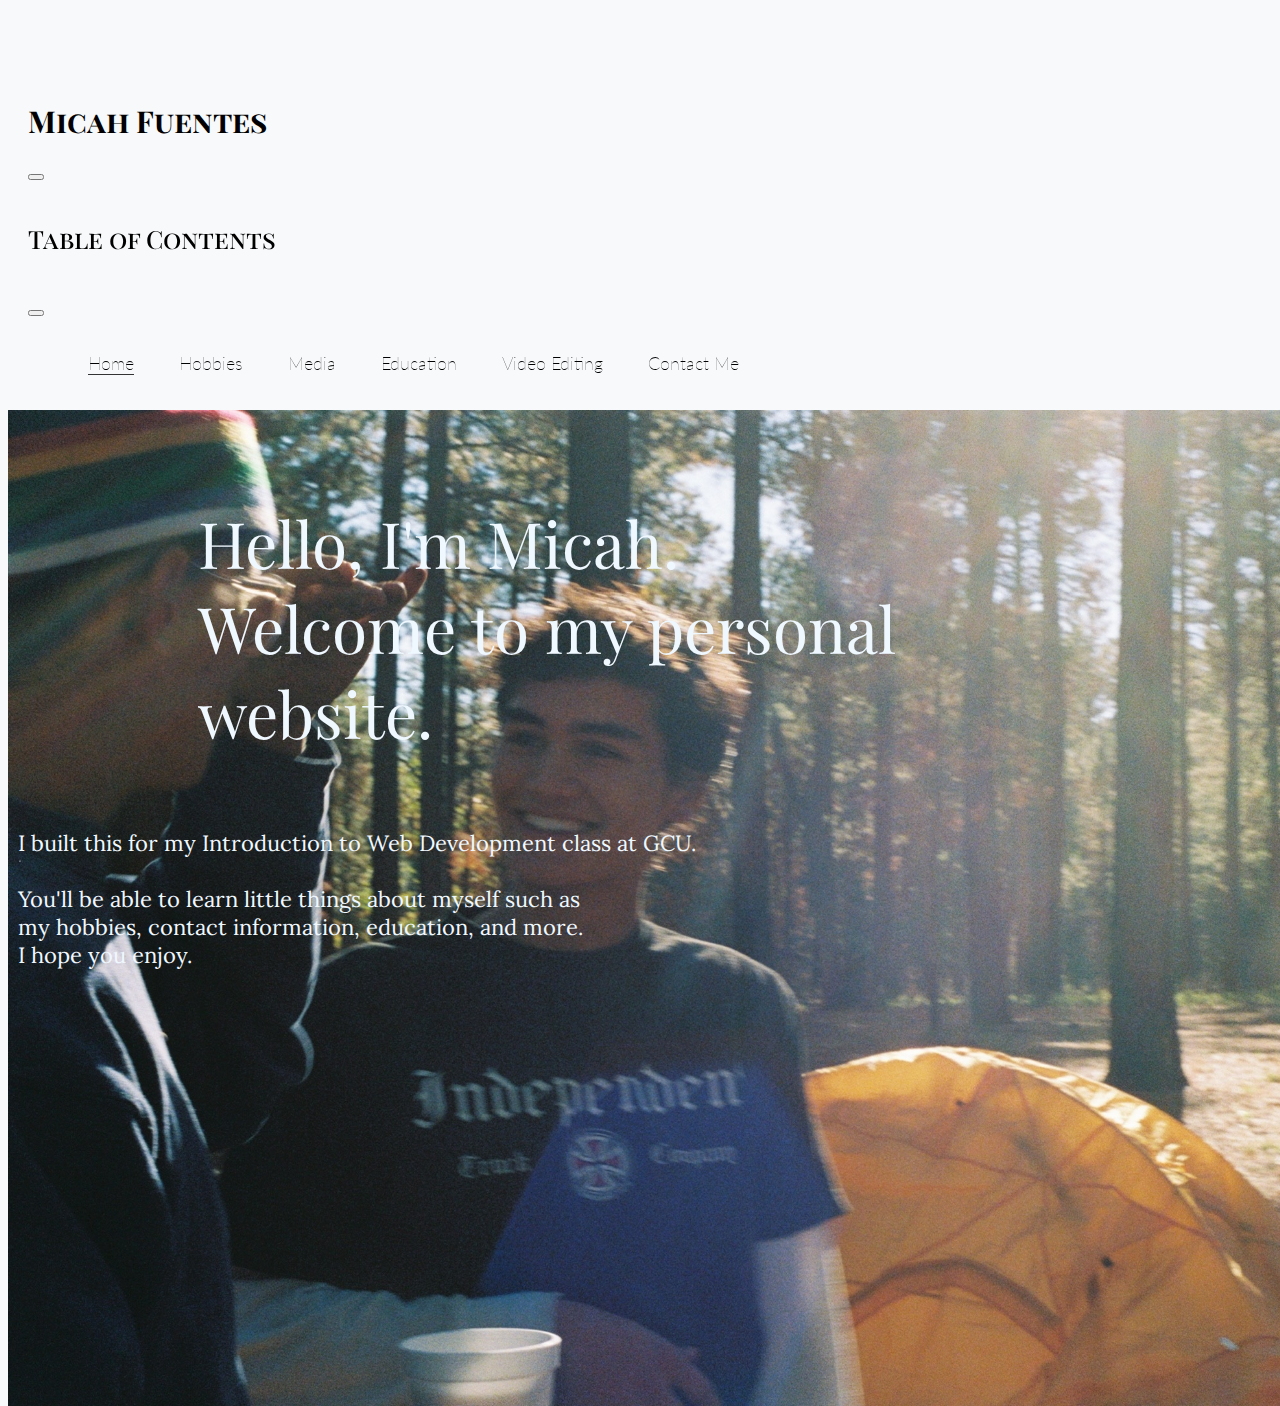
<file: milestone1/homepage.html>
<!DOCTYPE html>
<html lang="en">
<head>
    <meta charset="UTF-8">
    <meta name="viewport" content="width=device-width, initial-scale=1.0">
    <title>Micah Fuentes</title>
    <link rel="preconnect" href="https://fonts.googleapis.com" />
    <link rel="preconnect" href="https://fonts.gstatic.com" crossorigin />
    <link
      href="https://fonts.googleapis.com/css2?family=Lato:wght@100;300;400&family=Lora&family=Oswald:wght@200;300;500&family=Playfair+Display:wght@400;500;700&family=Source+Serif+4:ital,opsz,wght@0,8..60,300;0,8..60,400;1,8..60,300;1,8..60,400&display=swap"
      rel="stylesheet"
    />
    <link rel="stylesheet" href="../navbar2.css">
    <link rel="stylesheet" href="../style2.css">
    <script defer src="../textfade.js"></script>

    <link href="https://cdn.jsdelivr.net/npm/bootstrap@5.3.2/dist/css/bootstrap.min.css" rel="stylesheet" integrity="sha384-T3c6CoIi6uLrA9TneNEoa7RxnatzjcDSCmG1MXxSR1GAsXEV/Dwwykc2MPK8M2HN" crossorigin="anonymous">
    <script 
    src="https://cdn.jsdelivr.net/npm/bootstrap@5.3.2/dist/js/bootstrap.bundle.min.js" integrity="sha384-C6RzsynM9kWDrMNeT87bh95OGNyZPhcTNXj1NW7RuBCsyN/o0jlpcV8Qyq46cDfL" crossorigin="anonymous">
    </script>
    <link rel="stylesheet" href="/bootstrap.css">

</head>
<body>
    <!-- Navigation Bar -->
    <nav class="navbar navbar-expand-lg bg-body-tertiary fixed-top nav2">
      <div class="container-fluid">
        <h1 class="navbar-brand logo2">Micah Fuentes</h1>
        <button class="navbar-toggler shadow-none border-0" type="button" data-bs-toggle="offcanvas" data-bs-target="#offcanvasNavbar" aria-controls="offcanvasNavbar" aria-label="Toggle navigation">
          <span class="navbar-toggler-icon"></span>
        </button>
        <div class="sidebar offcanvas offcanvas-end" tabindex="-1" id="offcanvasNavbar" aria-labelledby="offcanvasNavbarLabel">

          <div class="offcanvas-header">
            <h5 class="offcanvas-title tableOfContents" id="offcanvasNavbarLabel">Table of Contents</h5>
            <button type="button" class="btn-close" data-bs-dismiss="offcanvas" aria-label="Close"></button>
          </div>

          <div class="offcanvas-body">
            <ul class="navbar-nav justify-content-end flex-grow-1 pe-3">
              <li class="nav-item">
                <a class="nav-link" id="activePage" href="../milestone1/homepage.html">Home</a>
              </li>
              <li class="nav-item">
                <a class="nav-link" href="../milestone3/hobbies.html">Hobbies</a>
              </li>
              <li class="nav-item">
                <a class="nav-link" href="../milestone4/media.html">Media</a>
              </li>
              <li class="nav-item">
                  <a class="nav-link" href="../milestone5/education.html">Education</a>
              </li>
              <li class="nav-item">
                  <a class="nav-link" href="../milestone5/editing.html">Video Editing</a>
              </li>
              <li class="nav-item">
                  <a class="nav-link" href="../milestone2/contactme.html">Contact Me</a>
              </li>
            </ul>
          </div>
        </div>
      </div>
    </nav>

    <!-- Background Image -->
    <img src="../images/homepagepic.jpeg" id="Background">

    <!-- Homepage Text -->
    
    <p id="homepageA" class="fade-in-object container">Hello, I'm Micah. <br> Welcome to my personal website.</p>
    <p id="homepageB" class="longFadeIn container">
        <span>I built this for my Introduction to Web Development class at GCU. <br> <br> 
        You'll be able to learn little things about myself such as <br> my hobbies, contact information, education, and more. <br> 
        I hope you enjoy.</span>
    </p>
</body>
</html>
</file>
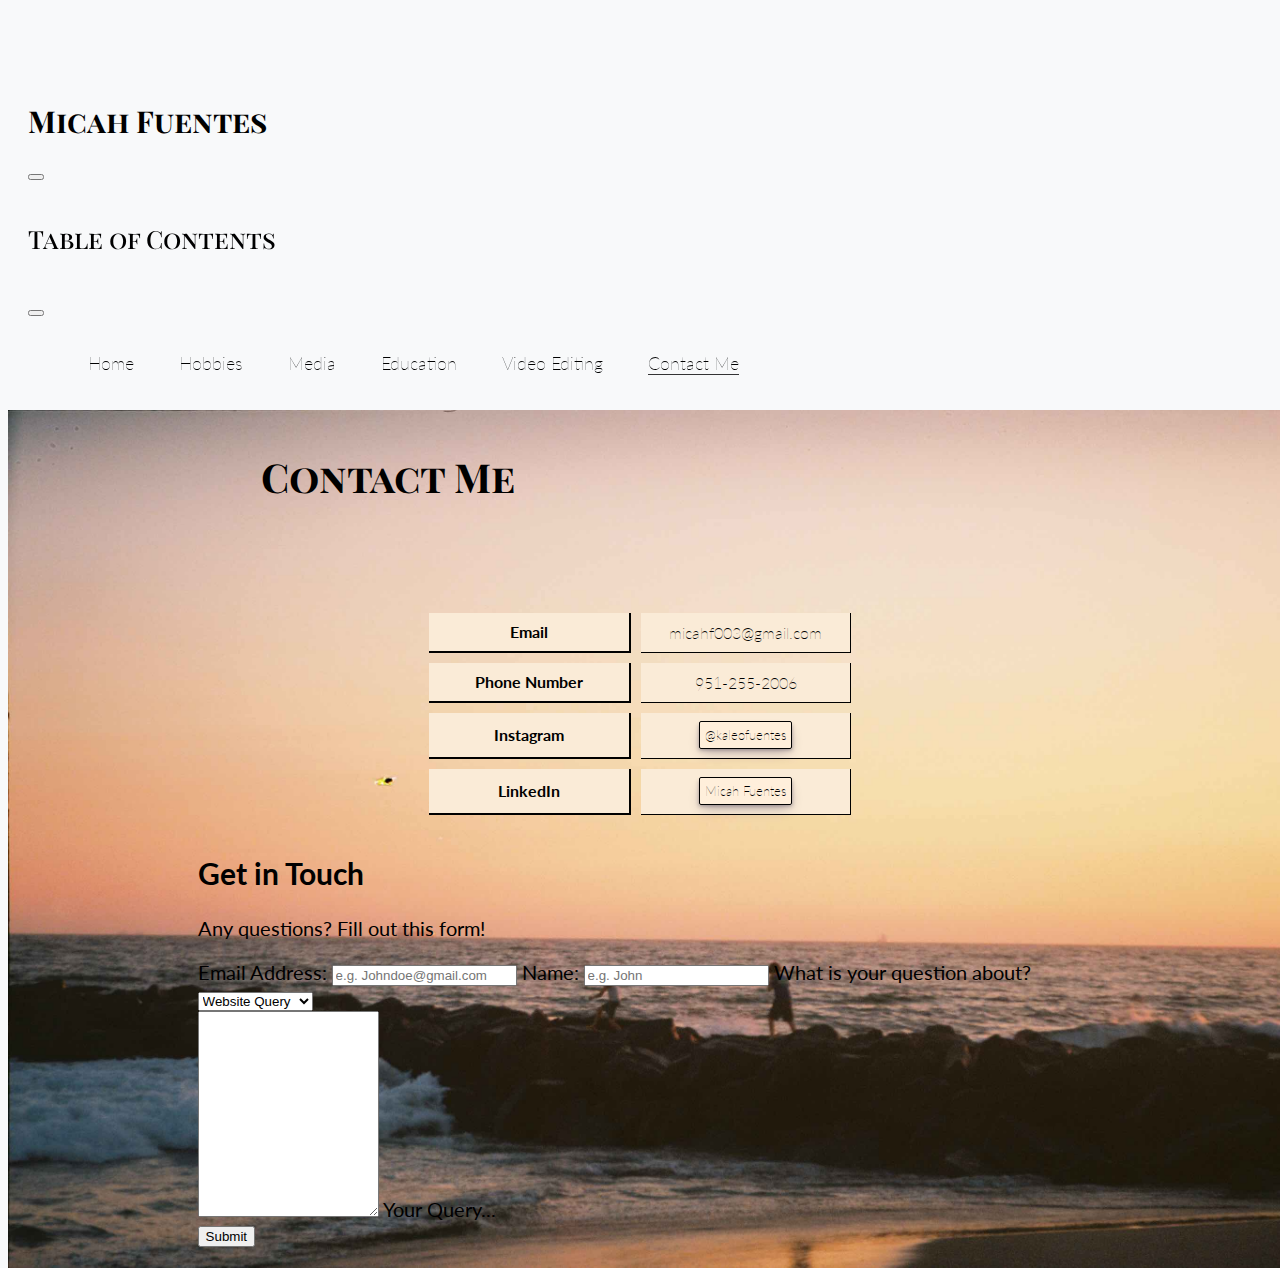
<file: milestone2/contactme.html>
<!DOCTYPE html>
<html lang="en">
<head>
    <meta charset="UTF-8">
    <meta name="viewport" content="width=device-width, initial-scale=1.0">
    <title>Contact Me</title>
    <link rel="preconnect" href="https://fonts.googleapis.com" />
    <link rel="preconnect" href="https://fonts.gstatic.com" crossorigin />
    <link
      href="https://fonts.googleapis.com/css2?family=Lato:wght@100;300;400&family=Lora&family=Oswald:wght@200;300;500&family=Playfair+Display:wght@400;500;700&family=Source+Serif+4:ital,opsz,wght@0,8..60,300;0,8..60,400;1,8..60,300;1,8..60,400&display=swap"
      rel="stylesheet"
    />
    <link rel="stylesheet" href="../navbar2.css">
    <link rel="stylesheet" href="../style2.css">

    <link href="https://cdn.jsdelivr.net/npm/bootstrap@5.3.2/dist/css/bootstrap.min.css" rel="stylesheet" integrity="sha384-T3c6CoIi6uLrA9TneNEoa7RxnatzjcDSCmG1MXxSR1GAsXEV/Dwwykc2MPK8M2HN" crossorigin="anonymous">
    <script 
    src="https://cdn.jsdelivr.net/npm/bootstrap@5.3.2/dist/js/bootstrap.bundle.min.js" integrity="sha384-C6RzsynM9kWDrMNeT87bh95OGNyZPhcTNXj1NW7RuBCsyN/o0jlpcV8Qyq46cDfL" crossorigin="anonymous">
    </script>

    <link rel="stylesheet" href="/bootstrap.css">
</head>
<body>
    
    <!-- Navigation Bar -->
    <nav class="navbar navbar-expand-lg bg-body-tertiary fixed-top nav2">
        <div class="container-fluid">
          <h1 class="navbar-brand logo2">Micah Fuentes</h1>
          <button class="navbar-toggler shadow-none border-0" type="button" data-bs-toggle="offcanvas" data-bs-target="#offcanvasNavbar" aria-controls="offcanvasNavbar" aria-label="Toggle navigation">
            <span class="navbar-toggler-icon"></span>
          </button>
          <div class="sidebar offcanvas offcanvas-end" tabindex="-1" id="offcanvasNavbar" aria-labelledby="offcanvasNavbarLabel">

            <div class="offcanvas-header">
              <h5 class="offcanvas-title tableOfContents" id="offcanvasNavbarLabel">Table of Contents</h5>
              <button type="button" class="btn-close" data-bs-dismiss="offcanvas" aria-label="Close"></button>
            </div>

            <div class="offcanvas-body">
              <ul class="navbar-nav justify-content-end flex-grow-1 pe-3">
                <li class="nav-item">
                  <a class="nav-link" href="../index.html">Home</a>
                </li>
                <li class="nav-item">
                  <a class="nav-link" href="../milestone3/hobbies.html">Hobbies</a>
                </li>
                <li class="nav-item">
                  <a class="nav-link" href="../milestone4/media.html">Media</a>
                </li>
                <li class="nav-item">
                    <a class="nav-link" href="../milestone5/education.html">Education</a>
                </li>
                <li class="nav-item">
                    <a class="nav-link" href="../milestone5/editing.html">Video Editing</a>
                </li>
                <li class="nav-item">
                    <a class="nav-link" id="activePage" href="../milestone2/contactme.html">Contact Me</a>
                </li>
              </ul>
            </div>
          </div>
        </div>
      </nav>

    <!-- Background -->
    <img src="../images/contactme.jpeg" alt="Picture I Took" id="Background" style="background-repeat: repeat-y;">

    <div class="headerContainer">
        <h1 class="logo">Contact Me</h1>
    </div>
    <!-- Contact Table -->

    <div>
        <center>
        <table class="ContactMeTable">
            <tr>
                <th>Email</th>
                <td>micahf003@gmail.com</td>
            </tr>
            <tr>
                <th>Phone Number</th>
                <td>951-255-2006</td>
            </tr>
            <tr>
                <th>Instagram</th>
                <td>
                    <!-- Button -->
                    <button class="buttonBounce">
                        <a href="https://instagram.com/kaleofuentes?igshid=MzMyNGUyNmU2YQ%3D%3D&utm_source=qr" target="_blank" class="socialMediaButton"> @kaleofuentes</a>
                    </button>
                </td>
            </tr>
            <tr>
                <th>LinkedIn</th>
                <td>
                    <!-- Button -->
                    <button class="buttonBounce">
                        <a href="https://www.linkedin.com/in/micah-fuentes-b19b67279" target="_blank" class="socialMediaButton"> Micah Fuentes</a>
                    </button>
                </td>
            </tr>
        </table>
        </center>
    </div>

    <!-- Contact Form -->
    <div class="container-lag contactForm">
      <div class="text-center">
        <h2>Get in Touch</h2>
        <p class="lead">Any questions? Fill out this form!</p>
      </div>

      <div class="row justify-content-center my-5">
        <div class="col-lg-6">
          <form>
            <!-- Email Address -->
            <label for="email" class="form-label">Email Address:</label>
            <input type="email" class="form-control" id="email" placeholder="e.g. Johndoe@gmail.com">
            <!-- Name -->
            <label for="name" class="form-label">Name:</label>
            <input type="text" class="form-control" id="name" placeholder="e.g. John">
            <!-- Subject -->
            <label for="subject" class="form-label">What is your question about?</label>
            <select class="form-select" id="subject">
              <option value="website" selected>Website Query</option>
              <option value="personal">Personal Query</option>
              <option value="other">Other</option>
            </select>

            <!-- Query -->
            <div class="form-floating mb-2 mt-3">
            <textarea id="query" class="form-control" style="height: 200px"></textarea>
            <label for="query" class="form-label">Your Query...</label>
          </div>

          <div class="mb-4 text-center">
            <button type="submit" class="btn btn-secondary">Submit</button>
          </div>

          </form>
        </div>
      </div>
    </div>
</body>
</html>
</file>
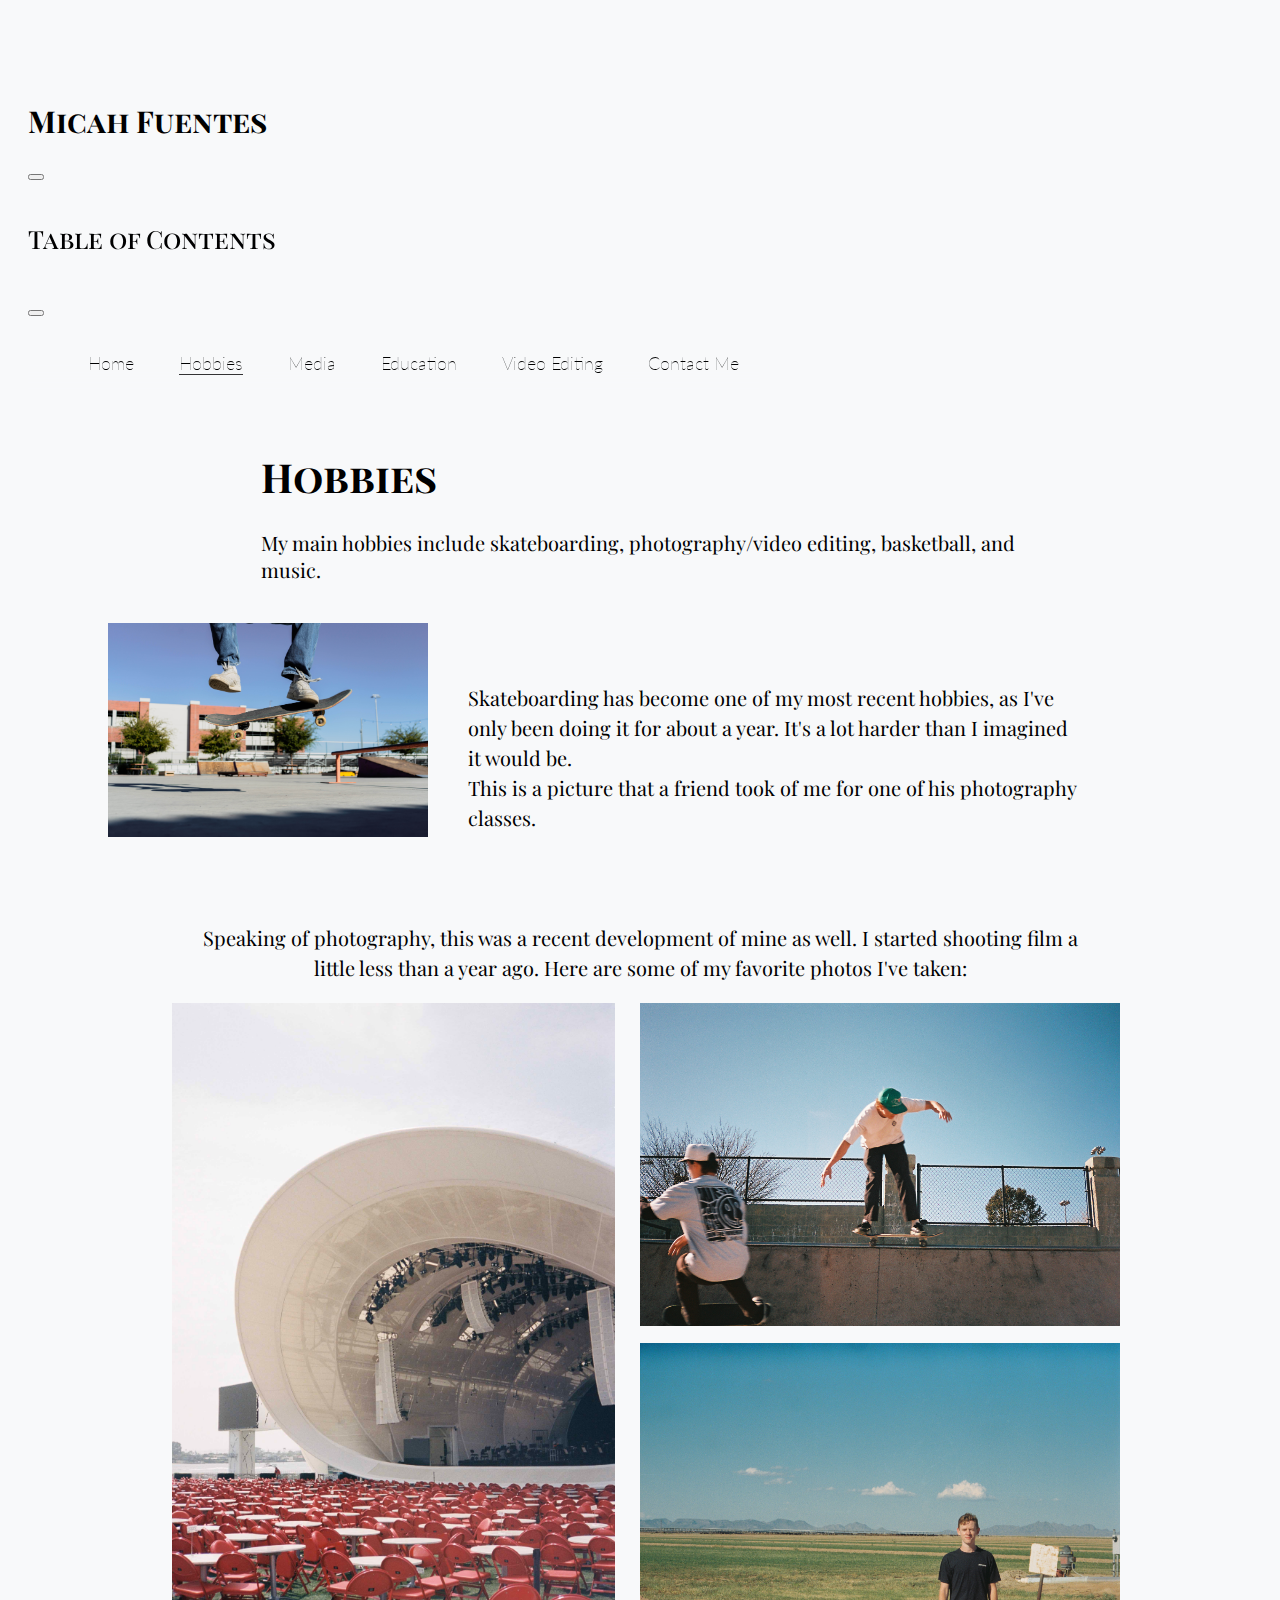
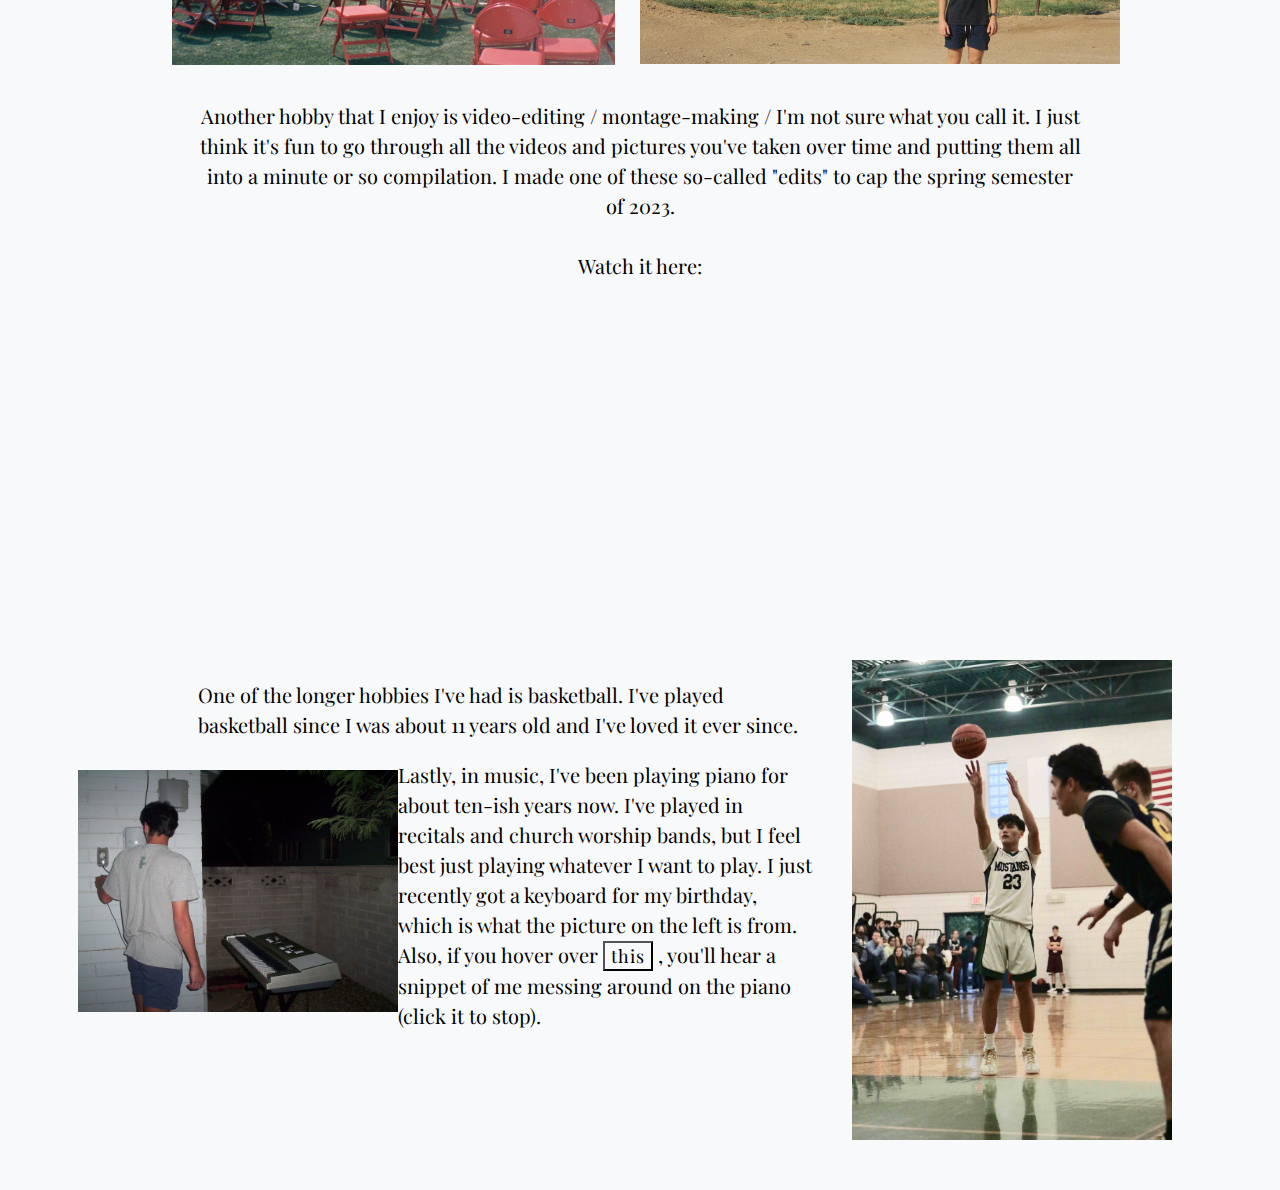
<file: milestone3/hobbies.html>
<!DOCTYPE html>
<html lang="en">
<head>
    <meta charset="UTF-8">
    <meta name="viewport" content="width=device-width, initial-scale=1.0">
    <title>Hobbies</title>
    <link rel="preconnect" href="https://fonts.googleapis.com" />
    <link rel="preconnect" href="https://fonts.gstatic.com" crossorigin />
    <link
      href="https://fonts.googleapis.com/css2?family=Lato:wght@100;300;400&family=Lora&family=Oswald:wght@200;300;500&family=Playfair+Display:wght@400;500;700&family=Source+Serif+4:ital,opsz,wght@0,8..60,300;0,8..60,400;1,8..60,300;1,8..60,400&display=swap"
      rel="stylesheet"
    />
    <link href="https://cdn.jsdelivr.net/npm/bootstrap@5.3.2/dist/css/bootstrap.min.css" rel="stylesheet" integrity="sha384-T3c6CoIi6uLrA9TneNEoa7RxnatzjcDSCmG1MXxSR1GAsXEV/Dwwykc2MPK8M2HN" crossorigin="anonymous">
    <script 
    src="https://cdn.jsdelivr.net/npm/bootstrap@5.3.2/dist/js/bootstrap.bundle.min.js" integrity="sha384-C6RzsynM9kWDrMNeT87bh95OGNyZPhcTNXj1NW7RuBCsyN/o0jlpcV8Qyq46cDfL" crossorigin="anonymous">
    </script>
    <link rel="stylesheet" href="../navbar2.css">
    <link rel="stylesheet" href="../style2.css">
    <script defer src="../functions.js"></script>
    <link rel="stylesheet" href="/bootstrap.css">
</head>
<body>

    <nav class="navbar navbar-expand-lg bg-body-tertiary fixed-top nav2">
        <div class="container-fluid">
          <h1 class="navbar-brand logo2">Micah Fuentes</h1>
          <button class="navbar-toggler shadow-none border-0" type="button" data-bs-toggle="offcanvas" data-bs-target="#offcanvasNavbar" aria-controls="offcanvasNavbar" aria-label="Toggle navigation">
            <span class="navbar-toggler-icon"></span>
          </button>
          <div class="sidebar offcanvas offcanvas-end" tabindex="-1" id="offcanvasNavbar" aria-labelledby="offcanvasNavbarLabel">

            <div class="offcanvas-header">
              <h5 class="offcanvas-title tableOfContents" id="offcanvasNavbarLabel">Table of Contents</h5>
              <button type="button" class="btn-close" data-bs-dismiss="offcanvas" aria-label="Close"></button>
            </div>

            <div class="offcanvas-body">
              <ul class="navbar-nav justify-content-end flex-grow-1 pe-3">
                <li class="nav-item">
                  <a class="nav-link" href="../index.html">Home</a>
                </li>
                <li class="nav-item">
                  <a class="nav-link" id="activePage" href="../milestone3/hobbies.html">Hobbies</a>
                </li>
                <li class="nav-item">
                  <a class="nav-link" href="../milestone4/media.html">Media</a>
                </li>
                <li class="nav-item">
                    <a class="nav-link" href="../milestone5/education.html">Education</a>
                </li>
                <li class="nav-item">
                    <a class="nav-link" href="../milestone5/editing.html">Video Editing</a>
                </li>
                <li class="nav-item">
                    <a class="nav-link" href="../milestone2/contactme.html">Contact Me</a>
                </li>
              </ul>
            </div>
          </div>
        </div>
      </nav>

    <div class="headerContainer">
        <h1 class="logo">Hobbies</h1>
        <p>My main hobbies include skateboarding, photography/video editing, basketball, and music. </p>
    </div>

    <img src="../images/skateboard1.jpeg" class="firstImg"/>       
    <div class="container">
            <p id="firstDesc">Skateboarding has become one of my most recent hobbies, as I've only been doing it for about a year. It's a lot harder than I imagined it would be. 
                <br>This is a picture that a friend took of me for one of his photography classes.</p>
    </div>
    <div class="container">
            <p id="secondDesc">Speaking of photography, this was a recent development of mine as well. I started shooting film a little less than a year ago. Here are some of my favorite photos I've taken: </p>
    </div>  
        
        <img src="../images/spaceship.jpeg" class="film1"/>  
        <img src="../images/skateboardzan.JPG" class="film2"/>    
        <img src="../images/luke.JPG" class="film2"/>   
    
    <div class="container">
        <p id="thirdDesc">
            Another hobby that I enjoy is video-editing / montage-making / I'm not sure what you call it. 
            I just think it's fun to go through all the videos and pictures you've taken over time and putting them all into a minute or so compilation.
            I made one of these so-called "edits" to cap the spring semester of 2023. <br>
            <br>Watch it here:
        </p>
        <p></p>
    </div>
    <div class="youtubeShort">
        <iframe width="200" height="355" src="https://www.youtube.com/embed/oQVJLKXsL1U" title="Spring 2023 Edit" frameborder="0" 
        allow="accelerometer; autoplay; clipboard-write; encrypted-media; gyroscope; picture-in-picture;" allowfullscreen></iframe>
    </div>

        <img src="../images/basketball.jpeg" class="secondImg"/>

    <div class="container">
        <p>One of the longer hobbies I've had is basketball. I've played basketball since I was about 11 years old and I've loved it ever since.</p>
    </div>
    
    <img src="../images/piano.jpg" class="lastImg"/>  
        <div class="container">
            <p>Lastly, in music, I've been playing piano for about ten-ish years now. I've played in recitals and church worship bands, 
                    but I feel best just playing whatever I want to play. I just recently got a keyboard for my birthday, which is what the picture on the left is from. 
                    Also, if you hover over
                        <input class="musicBtn" type="button" value="this" onclick="stop()" onmouseover="play()">
                        <audio loop id="audio" src="../media/fish.mp3"></audio>
                
                , you'll hear a snippet of me messing around on the piano (click it to stop).
        </div>  
        
    

   
</body>
</html>
</file>
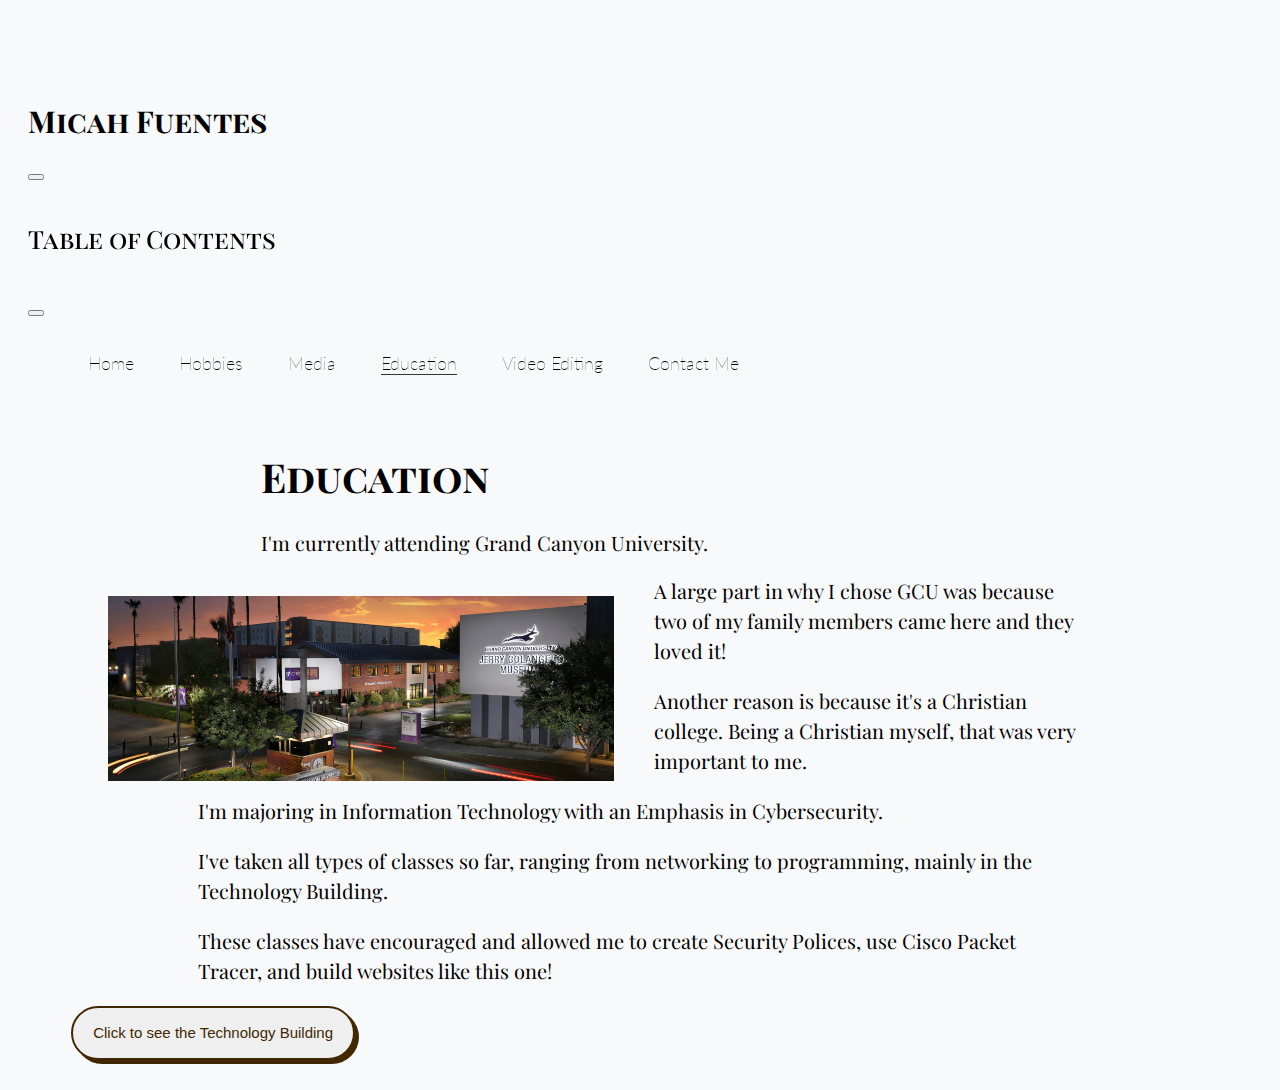
<file: milestone5/education.html>
<!DOCTYPE html>
<html lang="en">
<head>
    <meta charset="UTF-8">
    <meta name="viewport" content="width=device-width, initial-scale=1.0">
    <title>Education</title>
    <link rel="preconnect" href="https://fonts.googleapis.com" />
    <link rel="preconnect" href="https://fonts.gstatic.com" crossorigin />
    <link
      href="https://fonts.googleapis.com/css2?family=Lato:wght@100;300;400&family=Lora:wght@100;300;500&family=Oswald:wght@200;300;500&family=Playfair+Display:wght@400;500;700&family=Source+Serif+4:ital,opsz,wght@0,8..60,300;0,8..60,400;1,8..60,300;1,8..60,400&display=swap"
      rel="stylesheet"
    />
    <link rel="stylesheet" href="../navbar2.css">
    <link rel="stylesheet" href="../style2.css">
    <link href="https://cdn.jsdelivr.net/npm/bootstrap@5.3.2/dist/css/bootstrap.min.css" rel="stylesheet" integrity="sha384-T3c6CoIi6uLrA9TneNEoa7RxnatzjcDSCmG1MXxSR1GAsXEV/Dwwykc2MPK8M2HN" crossorigin="anonymous">
    <script 
    src="https://cdn.jsdelivr.net/npm/bootstrap@5.3.2/dist/js/bootstrap.bundle.min.js" integrity="sha384-C6RzsynM9kWDrMNeT87bh95OGNyZPhcTNXj1NW7RuBCsyN/o0jlpcV8Qyq46cDfL" crossorigin="anonymous">
    </script>
    <link rel="stylesheet" href="/bootstrap.css">
    <script defer src="../functions.js"></script>
    <!-- JQuery -->
    <script src="https://code.jquery.com/jquery-3.7.0.min.js"></script>
</head>
<body>

  <nav class="navbar navbar-expand-lg bg-body-tertiary fixed-top nav2">
    <div class="container-fluid">
      <h1 class="navbar-brand logo2">Micah Fuentes</h1>
      <button class="navbar-toggler shadow-none border-0" type="button" data-bs-toggle="offcanvas" data-bs-target="#offcanvasNavbar" aria-controls="offcanvasNavbar" aria-label="Toggle navigation">
        <span class="navbar-toggler-icon"></span>
      </button>
      <div class="sidebar offcanvas offcanvas-end" tabindex="-1" id="offcanvasNavbar" aria-labelledby="offcanvasNavbarLabel">

        <div class="offcanvas-header">
          <h5 class="offcanvas-title tableOfContents" id="offcanvasNavbarLabel">Table of Contents</h5>
          <button type="button" class="btn-close" data-bs-dismiss="offcanvas" aria-label="Close"></button>
        </div>

        <div class="offcanvas-body">
          <ul class="navbar-nav justify-content-end flex-grow-1 pe-3">
            <li class="nav-item">
              <a class="nav-link" href="../index.html">Home</a>
            </li>
            <li class="nav-item">
              <a class="nav-link" href="../milestone3/hobbies.html">Hobbies</a>
            </li>
            <li class="nav-item">
              <a class="nav-link" href="../milestone4/media.html">Media</a>
            </li>
            <li class="nav-item">
                <a class="nav-link" id="activePage" href="../milestone5/education.html">Education</a>
            </li>
            <li class="nav-item">
                <a class="nav-link" href="../milestone5/editing.html">Video Editing</a>
            </li>
            <li class="nav-item">
                <a class="nav-link" href="../milestone2/contactme.html">Contact Me</a>
            </li>
          </ul>
        </div>
      </div>
    </div>
  </nav>

    <div class="headerContainer">
        <h1 class="logo">Education</h1>
        <p>I'm currently attending Grand Canyon University.</p>
    </div>
    <img src="../images/gcu.jpeg" class="firstEduPic"/>    
    <div class="container">
        <p>A large part in why I chose GCU was because two of my family members came here and they loved it!</p>
        <p>Another reason is because it's a Christian college. Being a Christian myself, that was very important to me.</p>
        
    </div>

    <div class="container">
      <p>I'm majoring in Information Technology with an Emphasis in Cybersecurity.</p>
      <p>I've taken all types of classes so far, ranging from networking to programming, mainly in the Technology Building.</p>
      <p>These classes have encouraged and allowed me to create Security Polices, use Cisco Packet Tracer, and build websites like this one!</p>
      
        
    </div>
    <!-- JQuery and BOOTSTRAP Card -->
    <div class="cardContainer">
      <button class="btnFadeToggle cardBtn">Click to see the Technology Building</button>
      <div class="card textFade cardSize" id="hideFirst">
          <img src="/images/technolbuil.jpeg" class="card-img-top">
          <div class="card-body">
            <h5 class="card-title">GCU's Technology Building</h5>
            <p>This is where most of my classes have been.</p>
          </div>
        </div>
    </div>

</body>
</html>
</file>
<file: navbar2.css>
.logo {
    font: small-caps 700 30px 'Playfair Display';
    pointer-events: none;
}

nav {
    display: flex;
    align-items: center;
    justify-content: space-between;
    margin-top: 1px;
    padding-left: 1%;
    padding-right: 1%;
    font-family: 'Lato', serif;
    font-weight: 100;
}

nav ul li {
    list-style-type: none;
    display: inline-block;
    padding:20px;
}


nav ul li a {
    color: black;
    text-decoration: none;
}

ul li a:hover {
    color: rgb(177, 164, 155);
    transition: 1s;
    border-bottom: 2px solid rgb(95, 94, 94);
    padding: 5px;
}
</file>
<file: style2.css>
/* HOMEPAGE STYLING */
body {
    padding-top: 73px;
    background-color: #F8F9FA !important;
    overscroll-behavior-y: none;
}

    /*Personal Website Text*/
    #homepageA {
        text-align: left; 
        /* margin-top: 120px;  */
        margin-top: 10vh;
        color: aliceblue; 
        font-size: 5vw; 
        position: sticky;
        pointer-events: none;
        font-family: 'Playfair Display', serif;
    }
    /* Description Text */
    #homepageB {
        text-align: left; 
        left: auto;
        color: aliceblue;
        padding: 10px;
        border-radius: 5px;
        margin-top: 2vh;
        font-family: 'Lora', serif;
        font-weight: 400;
        /* font-size: max(20px, 3vw); */
        font-size: clamp(16px, 4vw, 22px);
        pointer-events: none;
    }
    /* Background Styling */
    #Background {
        width:100%; 
        z-index: -1; 
        position: absolute; 
        height: auto;
        object-fit: fill;
    }

    #background1{
        z-index: -1;
        background-repeat:no-repeat;
        background-size:cover;
        background-image: url("/images/homepagepic.jpeg");
        background-attachment: fixed;
    }

    #background2 {
    z-index: -1;
    background-repeat:no-repeat;
    background-size:cover;
    background-image: url("/images/contactme.jpeg");
    background-attachment: fixed;

    }
    /* Fade-in's for Text */
    .fade-in-object {
        opacity: 0; 
        transition: opacity 2s;
      }
    
    .longFadeIn {
        opacity: 0;
        transition: opacity 6s;
    }

/* END OF HOMEPAGE STYLING */

/* CONTACT PAGE STYLING */
    .ContactMeTable {
        border-collapse: separate; 
        font-family: 'Playfair Display', serif; 
        font-weight: 100; 
        margin-top: 100px;
        width:35%;
        border-spacing: 10px;
    }
    
    .ContactMeTable th {
        padding-left: 20px;
        padding-right: 20px;
        background-color: antiquewhite;
        font-family: 'Lato', serif;
        border-bottom: solid 2px black;
        border-right: solid 2px black;
    }
    
    .ContactMeTable td {
        text-align: center;
        padding-top: 10px;
        padding-bottom: 10px;
        font-family: 'Lato', serif;
        font-weight: 100;
        border-bottom: solid 1px black;
        border-right: solid 1px black;
        background-color: antiquewhite;
    }
    
    .ContactMeTable a {
        text-decoration: none;
        color: inherit;
        font-family: 'Lato', serif;
    }
    
    .ContactMeTable a:hover {
        color: #6a5959;
        transition: .5s;
    }
    
    .socialMediaButton {
        font-family: 'Playfair Display', serif;
        background-color: rgb(255, 239, 219);
        border-radius: 2px;
        border: .5px solid black;
        border-collapse: separate;
        border-spacing: 15px;
        padding: 5px;
        
    }
    
    .socialMediaButton:hover {
        background-color: #efefef;
        transition: .5s;
    }
    
    .buttonBounce {
      border-width: 0;
      box-shadow: rgba(45, 35, 66, 0.4) 0 2px 4px,rgba(45, 35, 66, 0.3) 0 7px 13px -3px,#D6D6E7 0 -3px 0 inset;
      font-family: 'Lato', serif;
        font-weight: 100;
      height: 25px;
      padding-left: 0px;
      padding-right: 0px;
      transition: box-shadow .15s,transform .15s;
    }
    
    
    .buttonBounce:hover {
      box-shadow: rgba(45, 35, 66, 0.4) 0 4px 8px, rgba(45, 35, 66, 0.3) 0 7px 13px -3px, #D6D6E7 0 -3px 0 inset;
      transform: translateY(-2px);
    }

    .contactForm {
        position: relative;
        padding-left: 15%;
        padding-right: 15%;
        margin-top: 30px;
        font-family: 'Lato', serif;
        font-size: 20px;
    }
    .paddingTop {
        padding-top: 10px;
    }
/* END OF CONTACT PAGE STYLING */

/* HOBBIES PAGE STYLING */
    .headerContainer {
        margin-left: 20%;
        margin-right: 20%;
        margin-top: 50px;
        font-family: 'Playfair Display', serif;
        font-size: 20px;
    }

    .headerContainer h1 {
        font-size: 40px;
        margin-top: -10px;
    }

    .container {
        padding-left: 15%;
        padding-right: 15%;
        margin-top: 20px;
        font-family: 'Playfair Display', serif;
        font-size: 20px;
    }

    .container p {
        line-height: 30px;
        margin-top: auto;
        font-size: 20px;
    }

    #firstDesc {
        margin-top: 100px;
    }

    #secondDesc {
        margin-top: 90px;
        text-align: center;
    }

    #thirdDesc {
        text-align: center;
    }
    .firstImg {
        margin-right: 10px;
        width: 320px;
        margin-right: 40px;
        margin-top: 20px;
        float: left;
        margin-left: 100px;
    }

    /* THREE PHOTOGRAPHY PICTURES */

    .film1 {
        float: left;
        width: 35%;
        vertical-align: top;
        margin-left: 13%;
        margin-right: 2%;
    }
    .film2 {
        width: 38%;
        padding-bottom: 13px;

    }

    .normalStyle {
        font-family: 'Playfair Display', serif;
        font-size: 20px;
        text-align: left;
        margin-left: 30px;
        margin-right: 30px;
        line-height: 30px;
    }
    .youtubeShort {
        text-align: center;
    }   
    .secondImg {
        padding-left: 10px;
        width: 320px;
        padding-left: 40px;
        float: right;
        margin-right: 100px;
        padding-bottom: 50px;
    }
    .lastImg {
        margin-top: 10px;
        padding-left: 70px;
        width: 320px;
        float: left;
    }

    .musicBtn {
        position: relative;
        opacity: 100;
        font-size: 18px;
        letter-spacing: 1px;    
        font-family: 'Playfair Display', serif;
        background: none;
}

/* END OF HOBBIES PAGE STYLING */

/* MEDIA PAGE STYLING */

    .horiContainer {
        position: relative;
        width: 40%;
    }
    .horiContainer:hover .overlay {
        opacity: .8;
      }

    .pgContainer {
        margin-left: 5%;
        margin-right: 5%;
        margin-top: 20px;
        font-family: 'Playfair Display', serif;
        font-size: 20px;
    }
    .parent {
        display: flex;
        justify-content: space-evenly;
        align-items: baseline;
    }
    .spanner {
        display: inline-block;
    }

  .mediaContainer {
    position: relative;
    width: 23%;

  }
  
  .mediaImg {
    display: block;
    width: 100%;
    height: auto;
  }
  
  .overlay {
    position: absolute;
    top: 0;
    bottom: 0;
    left: 0;
    right: 0;
    height: 100%;
    width: 100%;
    opacity: 0;
    transition: .5s ease;
    background-color:  #efefef;
  }
  
  .mediaContainer:hover .overlay {
    opacity: .8;
  }
  
  .text {
    color: black;
    font-size: 20px;
    position: absolute;
    top: 40%;
    left: 40%;
    transform: translate(-50%, -50%);
    -ms-transform: translate(-50%, -50%);
    line-height: 30px;
  }

    .newYork {
        width: 23%;
        display: block;
        position: relative;
        padding-bottom: 20px;
        padding-top: 10px;
    }
/* END OF MEDIA PAGE STYLING */

/* VIDEO EDITING STYLING */

.backgroundImg {
    width:100%; 
    z-index: -1; 
    position: fixed;
    opacity: 50%;
}

     

/* END OF VIDEO EDTING STYLING */

/* EDUCATION PAGE STYLING */

.firstEduPic{
    margin-right: 10px;
    width: 40%;
    margin-right: 40px;
    margin-top: 20px;
    float: left;
    margin-left: 100px;
}

.secEduPic {
    padding-left: 10px;
    width: 320px;
    padding-left: 40px;
    float: right;
    margin-right: 100px;
    padding-bottom: 50px;
    width: 40%;
}


/* END OF EDUCATION PAGE STYLING */
</file>
